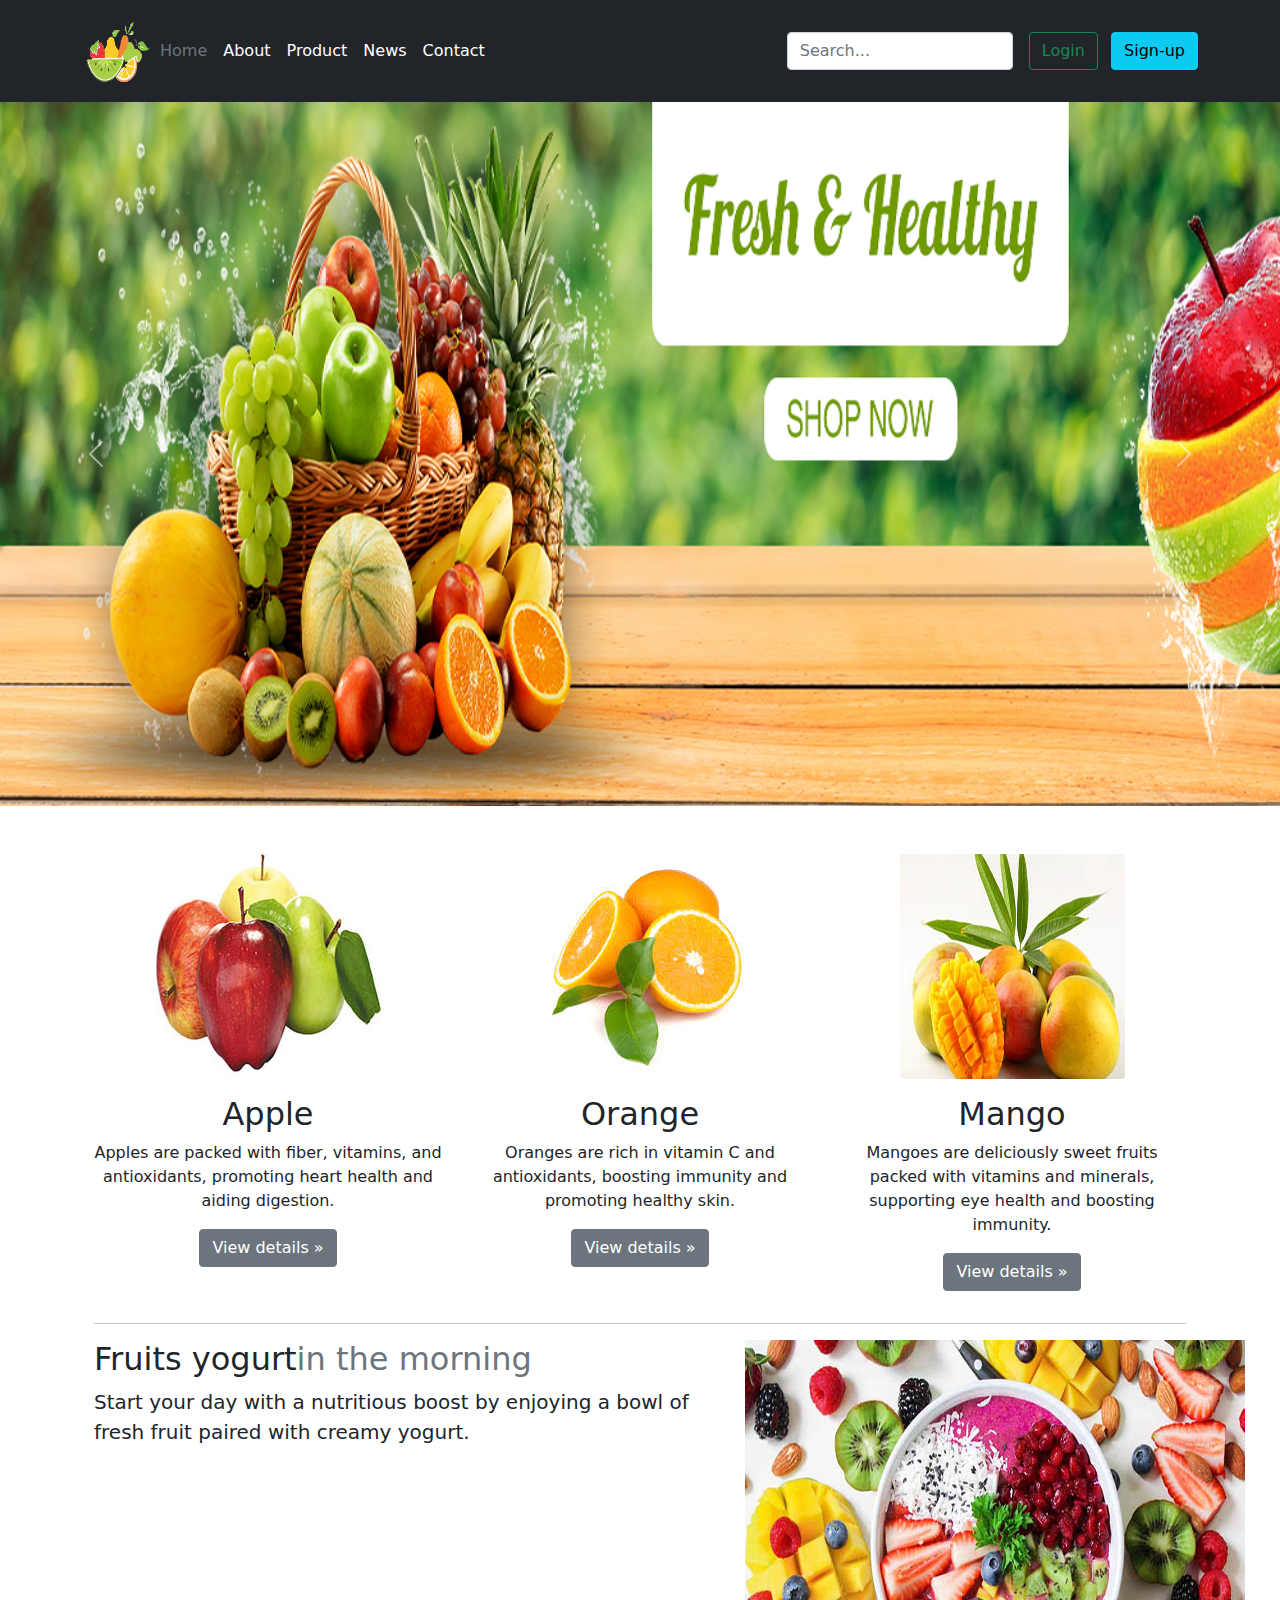
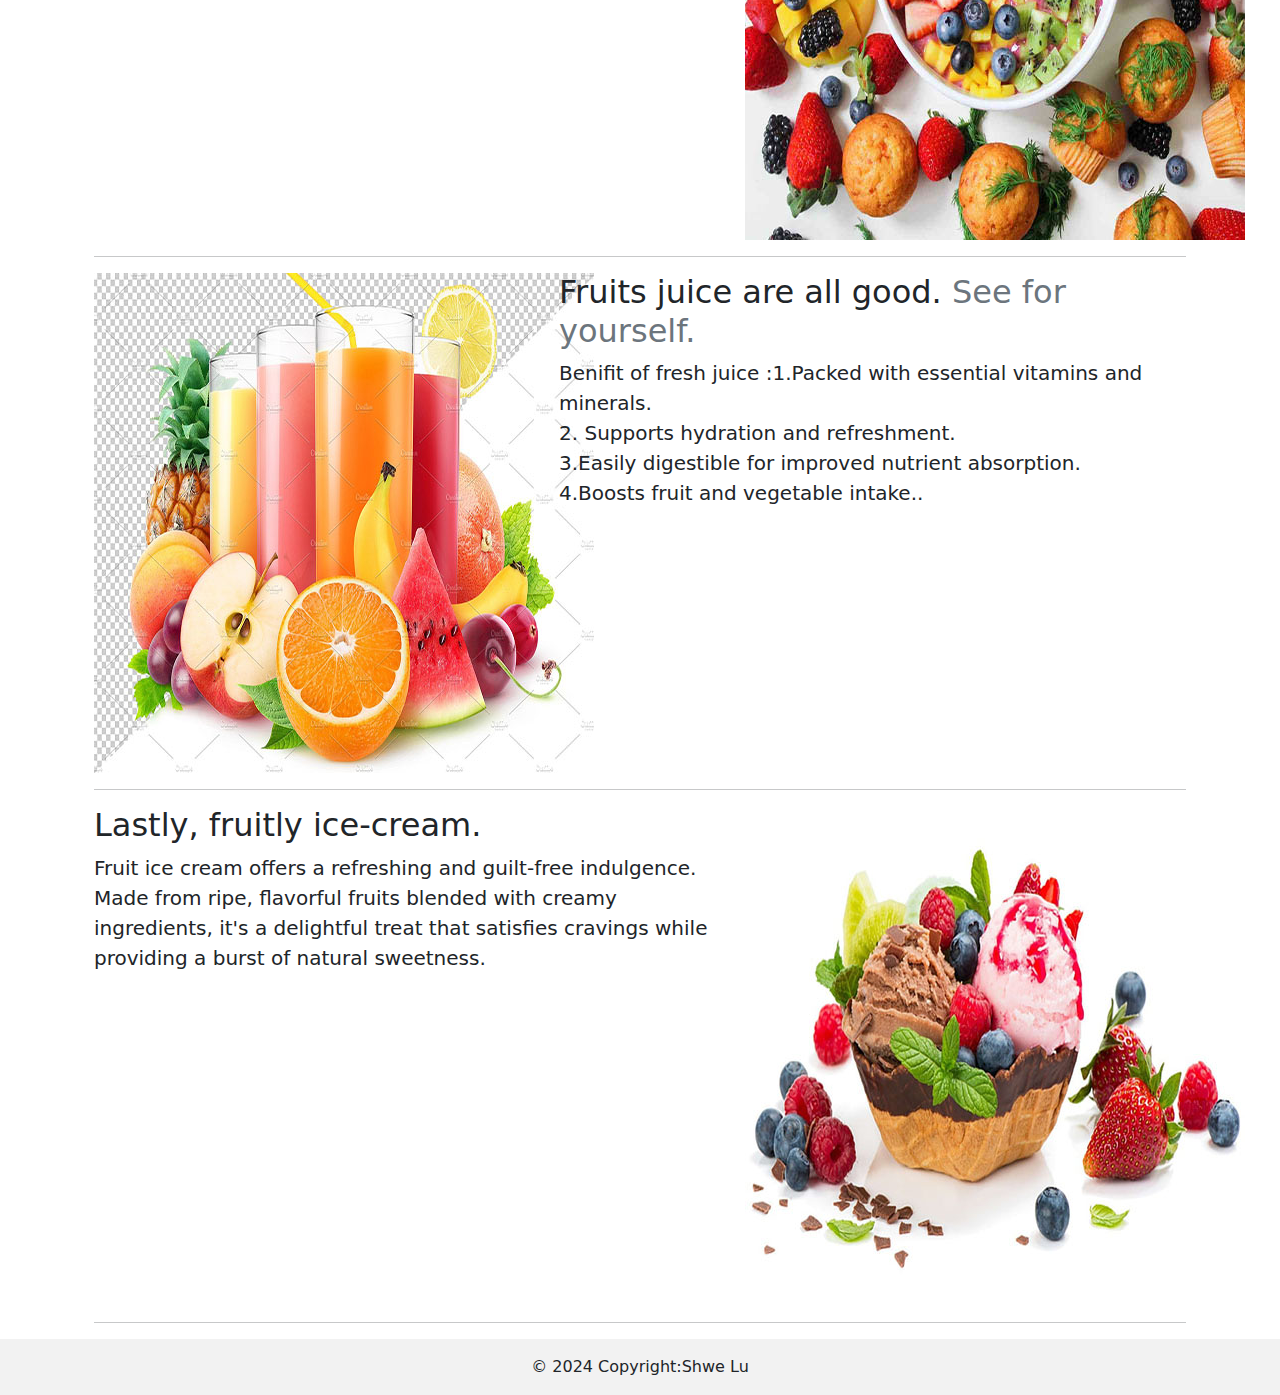
<file: index.html>
<html lang="en">
<head> 
    <title> Elic Fruits Shop1</title> 
   <link rel="stylesheet" href="code/bootstrap.min.css">
</head>
<body>

  <header class="p-3 bg-dark text-white">
    <div class="container">
      <div class="d-flex flex-wrap align-items-center justify-content-center justify-content-lg-start">
        <img src="img/fruits.png"  width="70px" height="70px"/>

        <ul class="nav col-12 col-lg-auto me-lg-auto mb-2 justify-content-center mb-md-0">
          <li><a href="index.html" class="nav-link px-2 text-secondary">Home</a></li>
          <li><a href="about.html" class="nav-link px-2 text-white">About</a></li>
          <li><a href="product.html" class="nav-link px-2 text-white">Product</a></li>
          <li><a href="news.html" class="nav-link px-2 text-white">News</a></li>
          <li><a href="contact.html" class="nav-link px-2 text-white">Contact</a></li>
        </ul>

        <form class="col-12 col-lg-auto mb-3 mb-lg-0 me-lg-3">
          <input type="search" class="form-control form-control-dark" placeholder="Search..." aria-label="Search">
        </form>

        <div class="text-end">
          <button type="button" class="btn btn-outline-success me-2">Login</button>
          <button type="button" class="btn btn-info">Sign-up</button>
        </div>
      </div>
    </div>
  </header>
<div id="carouselExampleFade" class="carousel slide carousel-fade" data-bs-ride="carousel">
  <div class="carousel-inner">
    <div class="carousel-item active">
      <img src="img/f1.png" class="d-block w-100 " alt="...">
    </div>
    <div class="carousel-item">
      <img src="img/f2.png" class="d-block w-100 " alt="...">
    </div>
	<div class="carousel-item">
      <img src="img/f3.jpg" class="d-block w-100 " alt="...">
    </div>
  </div>
  <button class="carousel-control-prev" type="button" data-bs-target="#carouselExampleFade" data-bs-slide="prev">
    <span class="carousel-control-prev-icon" aria-hidden="true"></span>
    <span class="visually-hidden">Previous</span>
  </button>
  <button class="carousel-control-next" type="button" data-bs-target="#carouselExampleFade" data-bs-slide="next">
    <span class="carousel-control-next-icon" aria-hidden="true"></span>
    <span class="visually-hidden">Next</span>
  </button>
</div>
<br>
<br>
<div class="container">

 <div class="container marketing">

    <!-- Three columns of text below the carousel -->
    <div class="row">
      <div class="col-lg-4">
	  <center>
       <img src="img/ap.jpg" class="rounded mb-3" alt="">
        <h2>Apple</h2>
        <p>Apples are packed with fiber, vitamins, and antioxidants, promoting heart health and aiding digestion.</p>
        <p><a class="btn btn-secondary" href="#">View details &raquo;</a></p>
		 </center>
      </div><!-- /.col-lg-4 -->
      <div class="col-lg-4">
     <center>
       <img src="img/orange.jpg" class="rounded mb-3" alt="">
        <h2>Orange</h2>
        <p>Oranges are rich in vitamin C and antioxidants, boosting immunity and promoting healthy skin.</p>
        <p><a class="btn btn-secondary" href="#">View details &raquo;</a></p>
		 </center>
      </div><!-- /.col-lg-4 -->
      <div class="col-lg-4">
	   <center>
        <img src="img/mango.jpg" class="rounded mb-3" alt="">
        <h2>Mango</h2>
        <p>Mangoes are deliciously sweet fruits packed with vitamins and minerals, supporting eye health and boosting immunity.</p>
        <p><a class="btn btn-secondary" href="#">View details &raquo;</a></p>
     </center>
      </div><!-- /.col-lg-4 -->
    </div><!-- /.row -->


    <!-- START THE FEATURETTES -->

    <hr class="featurette-divider">

    <div class="row featurette">
      <div class="col-md-7">
        <h2 class="featurette-heading"> Fruits yogurt<span class="text-muted">in the morning</span></h2>
        <p class="lead">Start your day with a nutritious boost by enjoying a bowl of fresh fruit paired with creamy yogurt.</p>
      </div>
      <div class="col-md-5">
       <img src="img/salad.jpg"/>

      </div>
    </div>

    <hr class="featurette-divider">

    <div class="row featurette">
      <div class="col-md-7 order-md-2">
        <h2 class="featurette-heading">Fruits juice are all good. <span class="text-muted">See for yourself.</span></h2>
        <p class="lead">Benifit of  fresh juice :1.Packed with essential vitamins and minerals.<br>2. Supports hydration and refreshment.
          <br>3.Easily digestible for improved nutrient absorption.<br> 4.Boosts fruit and vegetable intake..</p>
      </div>
      <div class="col-md-5 order-md-1">
        <img src="img/juice.jpg"/>

      </div>
    </div>

    <hr class="featurette-divider">

    <div class="row featurette">
      <div class="col-md-7">
        <h2 class="featurette-heading">Lastly, fruitly ice-cream. <span class="text-muted"></span></h2>
        <p class="lead">Fruit ice cream offers a refreshing and guilt-free indulgence. Made from ripe, flavorful fruits blended with creamy ingredients, it's a delightful treat that satisfies cravings while providing a burst of natural sweetness.</p>
      </div>
      <div class="col-md-5">
        <img src="img/ice.jpg"/>

      </div>
    </div>

    <hr class="featurette-divider">

    <!-- /END THE FEATURETTES -->

  </div><!-- /.container -->


</div>



<footer class="bg-body-tertiary text-center text-lg-start">
  <div class="text-center p-3" style="background-color: rgba(0, 0, 0, 0.05);">
    © 2024 Copyright:Shwe Lu
  </div>
</footer>

  <script src="code/jquery.min.js"></script>
  <script src="code/popper.min.js"></script>
  <script src="code/bootstrap.min.js"></script>
</body>
</html>
</file>
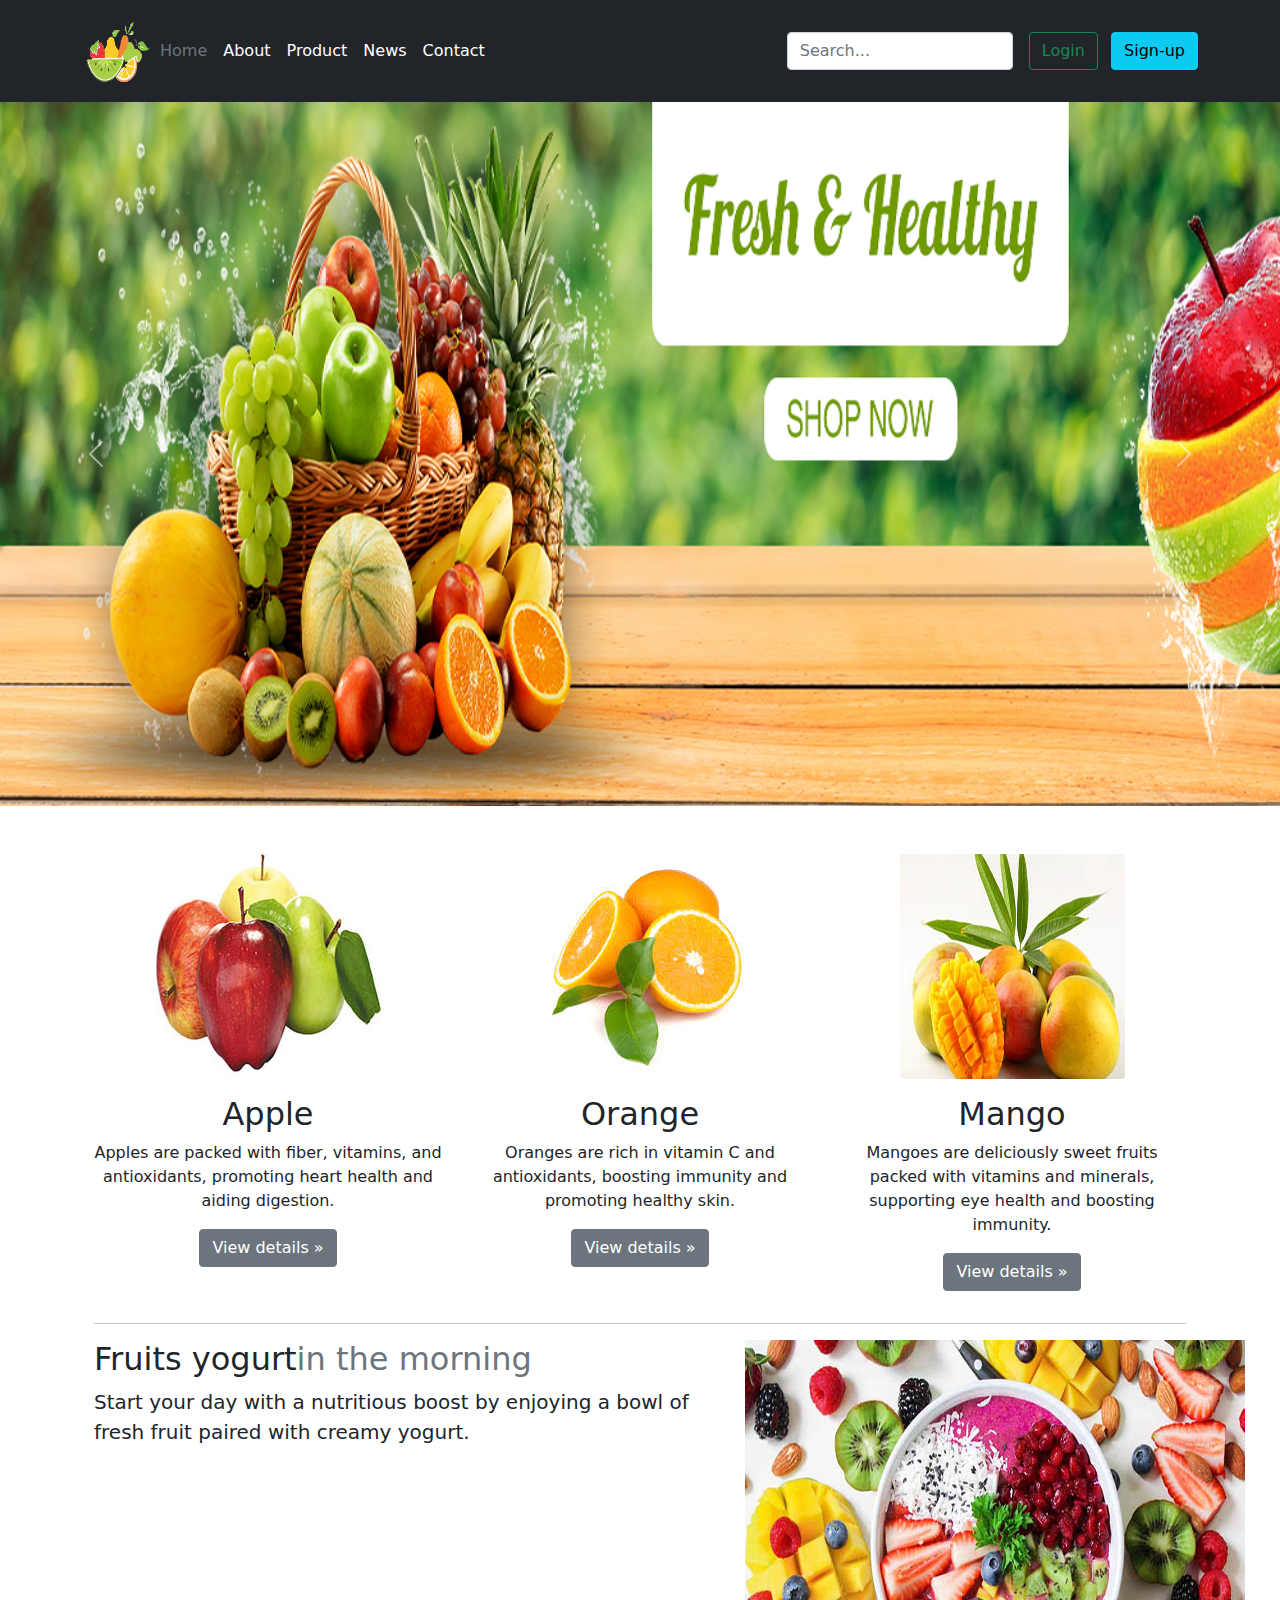
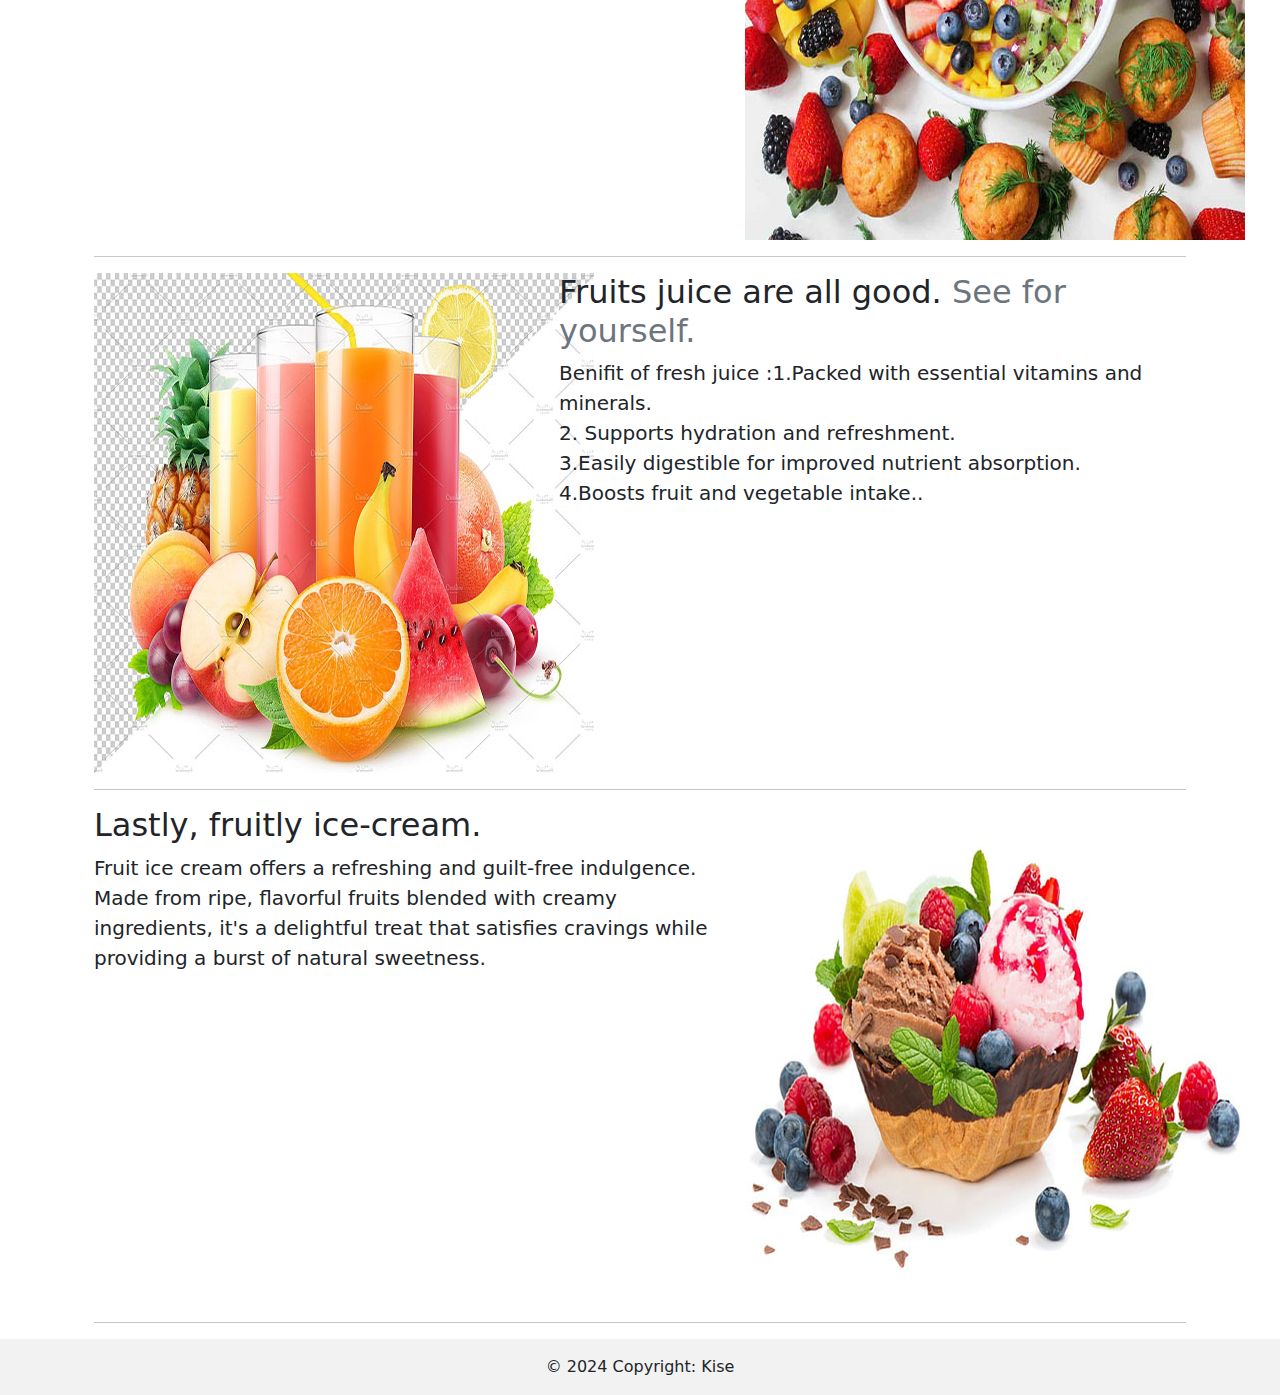
<file: fruit.project/index.html>
<html lang="en">
<head> 
    <title> Elic Fruits Shop1</title> 
   <link rel="stylesheet" href="code/bootstrap.min.css">
</head>
<body>

  <header class="p-3 bg-dark text-white">
    <div class="container">
      <div class="d-flex flex-wrap align-items-center justify-content-center justify-content-lg-start">
        <img src="img/fruits.png"  width="70px" height="70px"/>

        <ul class="nav col-12 col-lg-auto me-lg-auto mb-2 justify-content-center mb-md-0">
          <li><a href="index.html" class="nav-link px-2 text-secondary">Home</a></li>
          <li><a href="about.html" class="nav-link px-2 text-white">About</a></li>
          <li><a href="product.html" class="nav-link px-2 text-white">Product</a></li>
          <li><a href="news.html" class="nav-link px-2 text-white">News</a></li>
          <li><a href="contact.html" class="nav-link px-2 text-white">Contact</a></li>
        </ul>

        <form class="col-12 col-lg-auto mb-3 mb-lg-0 me-lg-3">
          <input type="search" class="form-control form-control-dark" placeholder="Search..." aria-label="Search">
        </form>

        <div class="text-end">
          <button type="button" class="btn btn-outline-success me-2">Login</button>
          <button type="button" class="btn btn-info">Sign-up</button>
        </div>
      </div>
    </div>
  </header>
<div id="carouselExampleFade" class="carousel slide carousel-fade" data-bs-ride="carousel">
  <div class="carousel-inner">
    <div class="carousel-item active">
      <img src="img/f1.png" class="d-block w-100 " alt="...">
    </div>
    <div class="carousel-item">
      <img src="img/f2.png" class="d-block w-100 " alt="...">
    </div>
	<div class="carousel-item">
      <img src="img/f3.jpg" class="d-block w-100 " alt="...">
    </div>
  </div>
  <button class="carousel-control-prev" type="button" data-bs-target="#carouselExampleFade" data-bs-slide="prev">
    <span class="carousel-control-prev-icon" aria-hidden="true"></span>
    <span class="visually-hidden">Previous</span>
  </button>
  <button class="carousel-control-next" type="button" data-bs-target="#carouselExampleFade" data-bs-slide="next">
    <span class="carousel-control-next-icon" aria-hidden="true"></span>
    <span class="visually-hidden">Next</span>
  </button>
</div>
<br>
<br>
<div class="container">

 <div class="container marketing">

    <!-- Three columns of text below the carousel -->
    <div class="row">
      <div class="col-lg-4">
	  <center>
       <img src="img/ap.jpg" class="rounded mb-3" alt="">
        <h2>Apple</h2>
        <p>Apples are packed with fiber, vitamins, and antioxidants, promoting heart health and aiding digestion.</p>
        <p><a class="btn btn-secondary" href="#">View details &raquo;</a></p>
		 </center>
      </div><!-- /.col-lg-4 -->
      <div class="col-lg-4">
     <center>
       <img src="img/orange.jpg" class="rounded mb-3" alt="">
        <h2>Orange</h2>
        <p>Oranges are rich in vitamin C and antioxidants, boosting immunity and promoting healthy skin.</p>
        <p><a class="btn btn-secondary" href="#">View details &raquo;</a></p>
		 </center>
      </div><!-- /.col-lg-4 -->
      <div class="col-lg-4">
	   <center>
        <img src="img/mango.jpg" class="rounded mb-3" alt="">
        <h2>Mango</h2>
        <p>Mangoes are deliciously sweet fruits packed with vitamins and minerals, supporting eye health and boosting immunity.</p>
        <p><a class="btn btn-secondary" href="#">View details &raquo;</a></p>
     </center>
      </div><!-- /.col-lg-4 -->
    </div><!-- /.row -->


    <!-- START THE FEATURETTES -->

    <hr class="featurette-divider">

    <div class="row featurette">
      <div class="col-md-7">
        <h2 class="featurette-heading"> Fruits yogurt<span class="text-muted">in the morning</span></h2>
        <p class="lead">Start your day with a nutritious boost by enjoying a bowl of fresh fruit paired with creamy yogurt.</p>
      </div>
      <div class="col-md-5">
       <img src="img/salad.jpg"/>

      </div>
    </div>

    <hr class="featurette-divider">

    <div class="row featurette">
      <div class="col-md-7 order-md-2">
        <h2 class="featurette-heading">Fruits juice are all good. <span class="text-muted">See for yourself.</span></h2>
        <p class="lead">Benifit of  fresh juice :1.Packed with essential vitamins and minerals.<br>2. Supports hydration and refreshment.
          <br>3.Easily digestible for improved nutrient absorption.<br> 4.Boosts fruit and vegetable intake..</p>
      </div>
      <div class="col-md-5 order-md-1">
        <img src="img/juice.jpg"/>

      </div>
    </div>

    <hr class="featurette-divider">

    <div class="row featurette">
      <div class="col-md-7">
        <h2 class="featurette-heading">Lastly, fruitly ice-cream. <span class="text-muted"></span></h2>
        <p class="lead">Fruit ice cream offers a refreshing and guilt-free indulgence. Made from ripe, flavorful fruits blended with creamy ingredients, it's a delightful treat that satisfies cravings while providing a burst of natural sweetness.</p>
      </div>
      <div class="col-md-5">
        <img src="img/ice.jpg"/>

      </div>
    </div>

    <hr class="featurette-divider">

    <!-- /END THE FEATURETTES -->

  </div><!-- /.container -->


</div>



<footer class="bg-body-tertiary text-center text-lg-start">
  <div class="text-center p-3" style="background-color: rgba(0, 0, 0, 0.05);">
    © 2024 Copyright: Kise
  </div>
</footer>

  <script src="code/jquery.min.js"></script>
  <script src="code/popper.min.js"></script>
  <script src="code/bootstrap.min.js"></script>
</body>
</html>
</file>
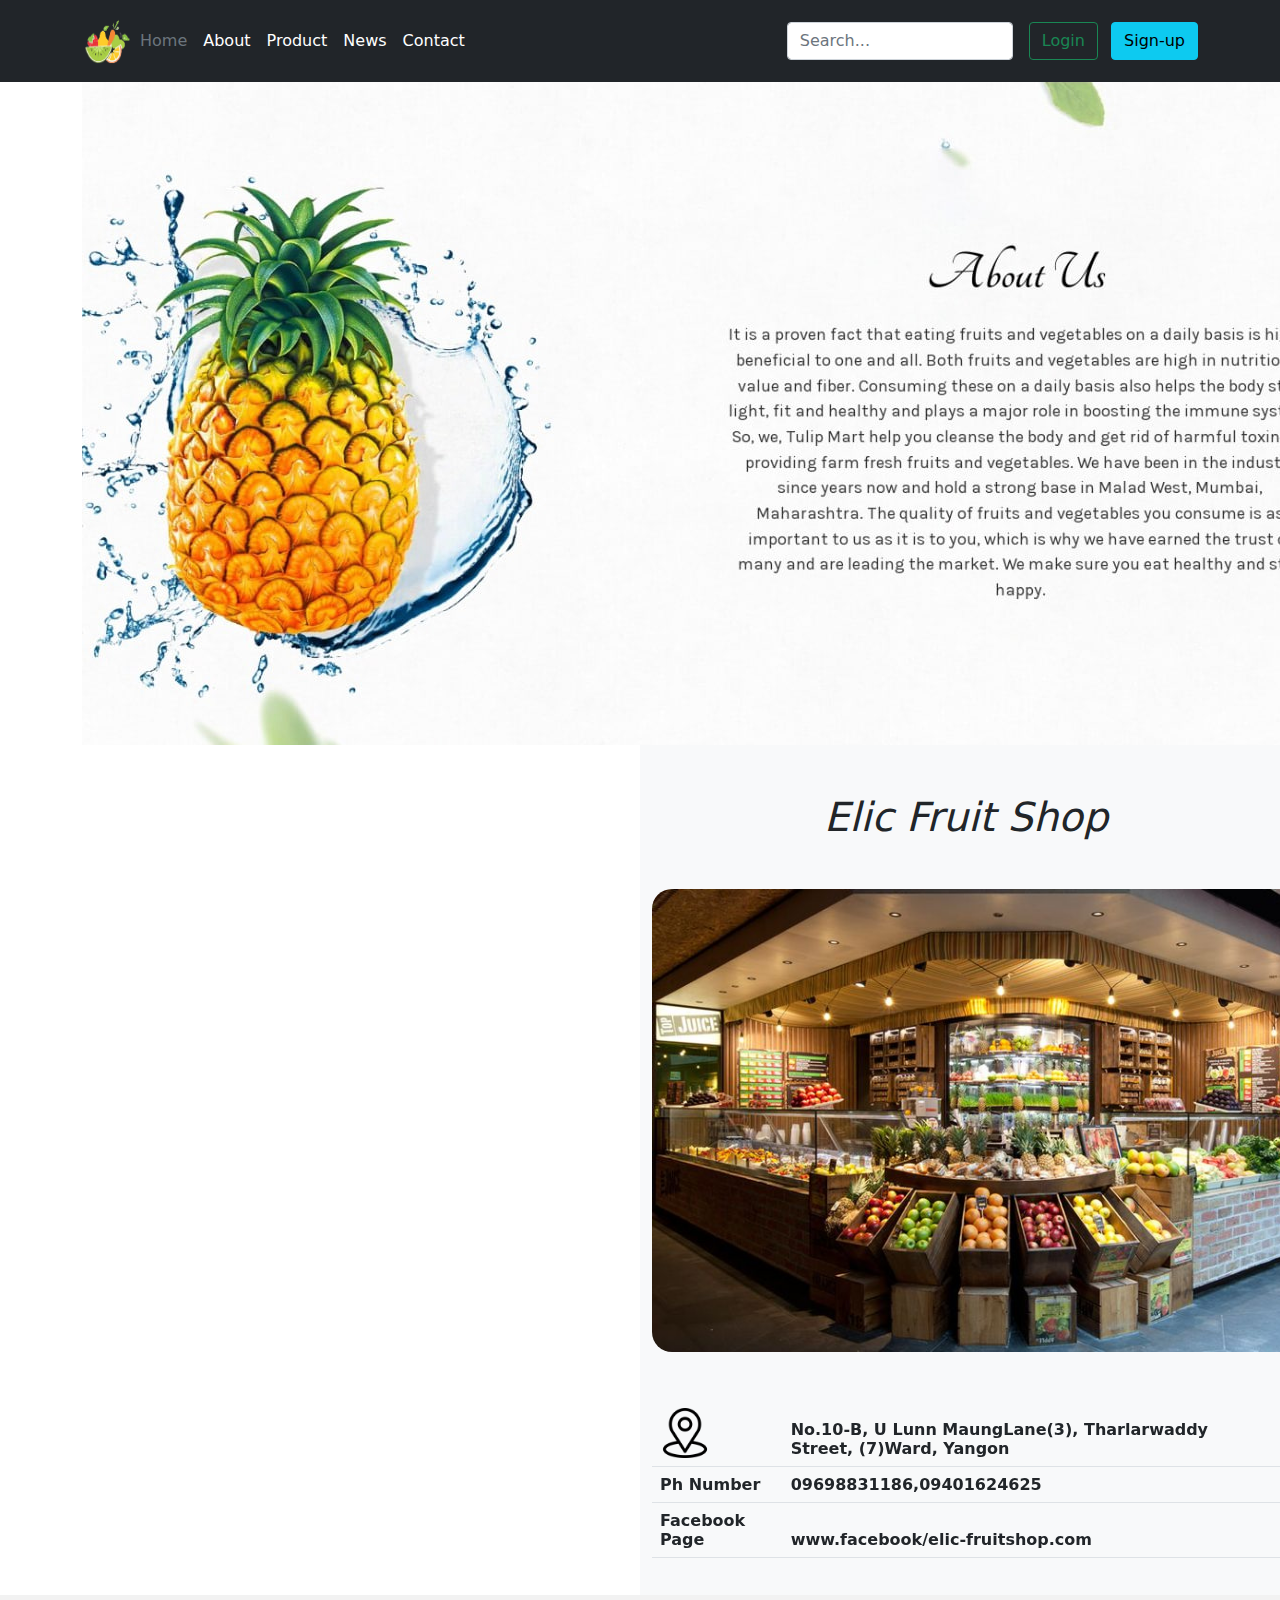
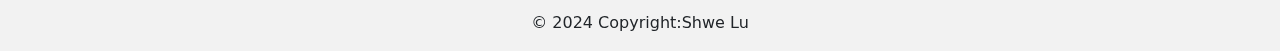
<file: about.html>
<html lang="en">
<head> 
  <title> Elic Fruits Shop2</title>
   <link rel="stylesheet" href="code/bootstrap.min.css">
</head>
<body>

  <header class="p-3 bg-dark text-white">
    <div class="container">
      <div class="d-flex flex-wrap align-items-center justify-content-center justify-content-lg-start">
        <img src="img/fruits.png"  width="50px" height="50px"/>

        <ul class="nav col-12 col-lg-auto me-lg-auto mb-2 justify-content-center mb-md-0">
          <li><a href="index.html" class="nav-link px-2 text-secondary">Home</a></li>
          <li><a href="about.html" class="nav-link px-2 text-white">About</a></li>
          <li><a href="product.html" class="nav-link px-2 text-white">Product</a></li>
          <li><a href="news.html" class="nav-link px-2 text-white">News</a></li>
          <li><a href="contact.html" class="nav-link px-2 text-white">Contact</a></li>
        </ul>

        <form class="col-12 col-lg-auto mb-3 mb-lg-0 me-lg-3">
          <input type="search" class="form-control form-control-dark" placeholder="Search..." aria-label="Search">
        </form>

        <div class="text-end">
          <button type="button" class="btn btn-outline-success me-2">Login</button>
          <button type="button" class="btn btn-info">Sign-up</button>
        </div>
      </div>
    </div>
  </header>
  <div class="container">
    <img src="img/ss.jpg">
  </div>

<div class="row">
                <div class="col-6">
                  <iframe src="https://www.google.com/maps/embed?pb=!1m18!1m12!1m3!1d1135.2067857452123!2d96.14608644622594!3d16.857816182494613!2m3!1f0!2f0!3f0!3m2!1i1024!2i768!4f13.1!3m3!1m2!1s0x30c195006d3b1089%3A0xce3f916b1f28fb43!2sMyanmar%20New%20Power%20Investment%20Group%20Co.%2C%20Ltd!5e0!3m2!1sen!2smm!4v1712587163889!5m2!1sen!2smm" width="900" height="850" style="border:0;" allowfullscreen="" loading="lazy" referrerpolicy="no-referrer-when-downgrade"></iframe>
 
                </div>
                <div class="col-6 bg-light">
					<center>
              <h1 class="mt-5 mb-5"><i>Elic Fruit Shop</i></h1>
              <img src="img/loca.jpg" style="width: 700px; border-radius:20px"/>
          </center>
          <br>
          <br>
				<table class="table table-varning table-hover table-striped table-borderedtable-sm">
          <thead>
            <tr>
               <th scope="col">
                <img src="img/CAT.png" / style="width: 50px;">
              </th>
              <th scope="col"> No.10-B, U Lunn MaungLane(3), Tharlarwaddy Street, (7)Ward, Yangon</th>
            </tr>
            <tr>
                <th scope="col">Ph Number</th>
                <th scope="col">09698831186,09401624625</th>
            </tr>
            <tr>
                  <th scope="col">Facebook Page</th>
                  <th scope="col">www.facebook/elic-fruitshop.com</th>
            </tr>
          </thead>
        </table>
</div>				 
<footer class="bg-body-tertiary text-center text-lg-start">
  <div class="text-center p-3" style="background-color: rgba(0, 0, 0, 0.05);">
    © 2024 Copyright:Shwe Lu
  </div>
</footer>

  <script src="code/jquery.min.js"></script>
  <script src="code/popper.min.js"></script>
  <script src="code/bootstrap.min.js"></script>
</body>
</html>
</file>
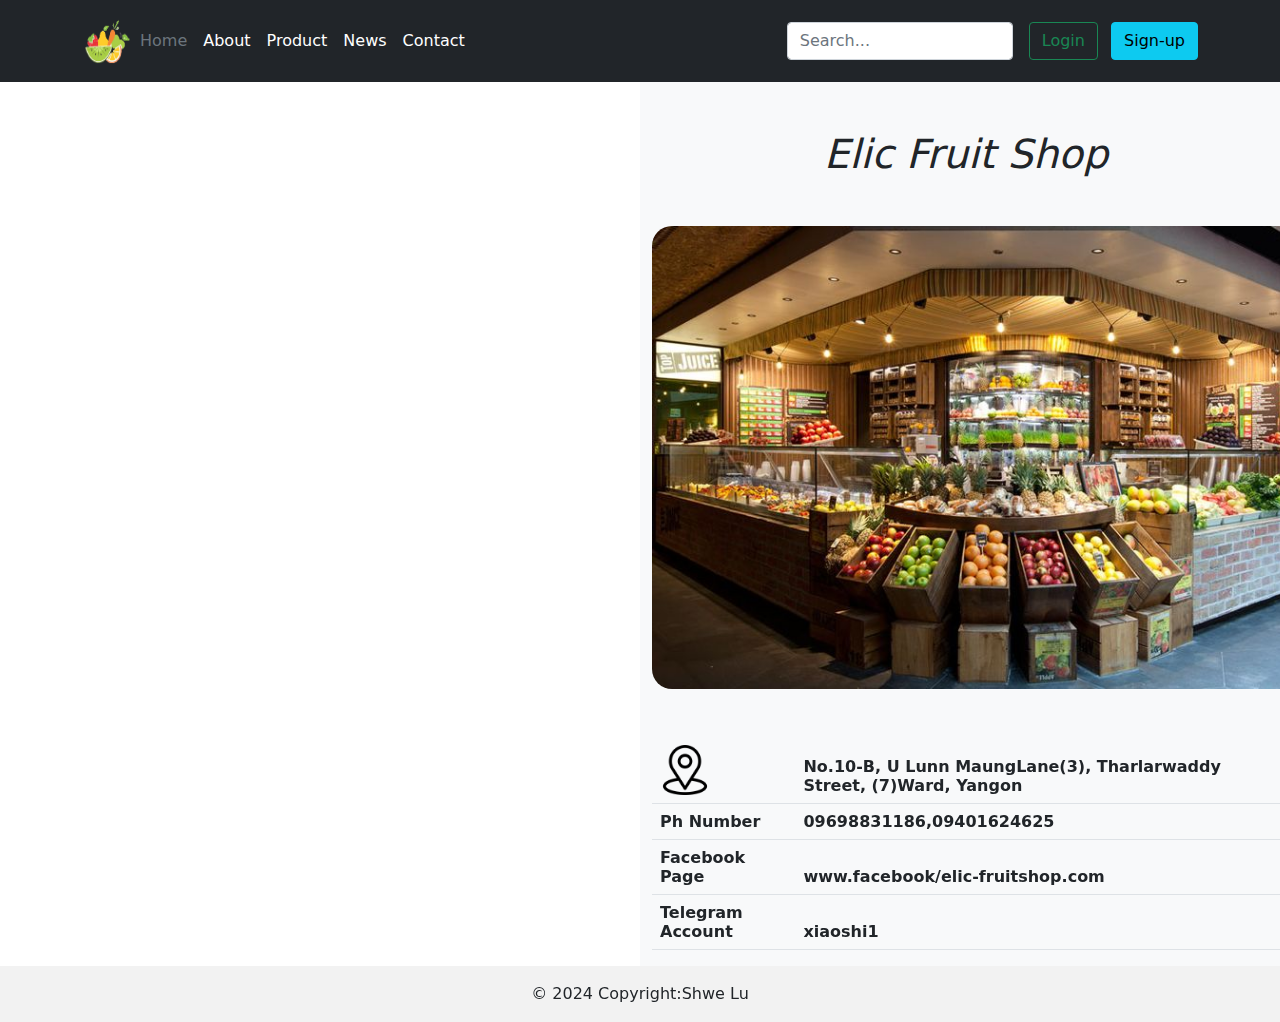
<file: contact.html>
<html lang="en">
<head> 
  <title> Elic Fruits Shop2</title>
   <link rel="stylesheet" href="code/bootstrap.min.css">
</head>
<body>

  <header class="p-3 bg-dark text-white">
    <div class="container">
      <div class="d-flex flex-wrap align-items-center justify-content-center justify-content-lg-start">
        <img src="img/fruits.png"  width="50px" height="50px"/>

        <ul class="nav col-12 col-lg-auto me-lg-auto mb-2 justify-content-center mb-md-0">
          <li><a href="index.html" class="nav-link px-2 text-secondary">Home</a></li>
          <li><a href="about.html" class="nav-link px-2 text-white">About</a></li>
          <li><a href="product.html" class="nav-link px-2 text-white">Product</a></li>
          <li><a href="news.html" class="nav-link px-2 text-white">News</a></li>
          <li><a href="contact.html" class="nav-link px-2 text-white">Contact</a></li>
        </ul>

        <form class="col-12 col-lg-auto mb-3 mb-lg-0 me-lg-3">
          <input type="search" class="form-control form-control-dark" placeholder="Search..." aria-label="Search">
        </form>

        <div class="text-end">
          <button type="button" class="btn btn-outline-success me-2">Login</button>
          <button type="button" class="btn btn-info">Sign-up</button>
        </div>
      </div>
    </div>
  </header>

<div class="row">
                <div class="col-6">
                  <iframe src="https://www.google.com/maps/embed?pb=!1m18!1m12!1m3!1d1135.2067857452123!2d96.14608644622594!3d16.857816182494613!2m3!1f0!2f0!3f0!3m2!1i1024!2i768!4f13.1!3m3!1m2!1s0x30c195006d3b1089%3A0xce3f916b1f28fb43!2sMyanmar%20New%20Power%20Investment%20Group%20Co.%2C%20Ltd!5e0!3m2!1sen!2smm!4v1712587163889!5m2!1sen!2smm" width="900" height="850" style="border:0;" allowfullscreen="" loading="lazy" referrerpolicy="no-referrer-when-downgrade"></iframe>
 
                </div>
                <div class="col-6 bg-light">
					<center>
              <h1 class="mt-5 mb-5"><i>Elic Fruit Shop</i></h1>
              <img src="img/loca.jpg" style="width: 700px; border-radius:20px"/>
          </center>
          <br>
          <br>
				<table class="table table-varning table-hover table-striped table-borderedtable-sm">
          <thead>
            <tr>
               <th scope="col">
                <img src="img/CAT.png" / style="width: 50px;">
              </th>
              <th scope="col"> No.10-B, U Lunn MaungLane(3), Tharlarwaddy Street, (7)Ward, Yangon</th>
            </tr>
            <tr>
                <th scope="col">Ph Number</th>
                <th scope="col">09698831186,09401624625</th>
            </tr>
            <tr>
                  <th scope="col">Facebook Page</th>
                  <th scope="col">www.facebook/elic-fruitshop.com</th>
            </tr>
            <tr>
                <th scope="col">Telegram Account</th>
                <th scope="col">xiaoshi1</th>
          </tr>
          </thead>
        </table>
</div>				 
<footer class="bg-body-tertiary text-center text-lg-start">
  <div class="text-center p-3" style="background-color: rgba(0, 0, 0, 0.05);">
    © 2024 Copyright:Shwe Lu
  </div>
</footer>

  <script src="code/jquery.min.js"></script>
  <script src="code/popper.min.js"></script>
  <script src="code/bootstrap.min.js"></script>
</body>
</html>
</file>
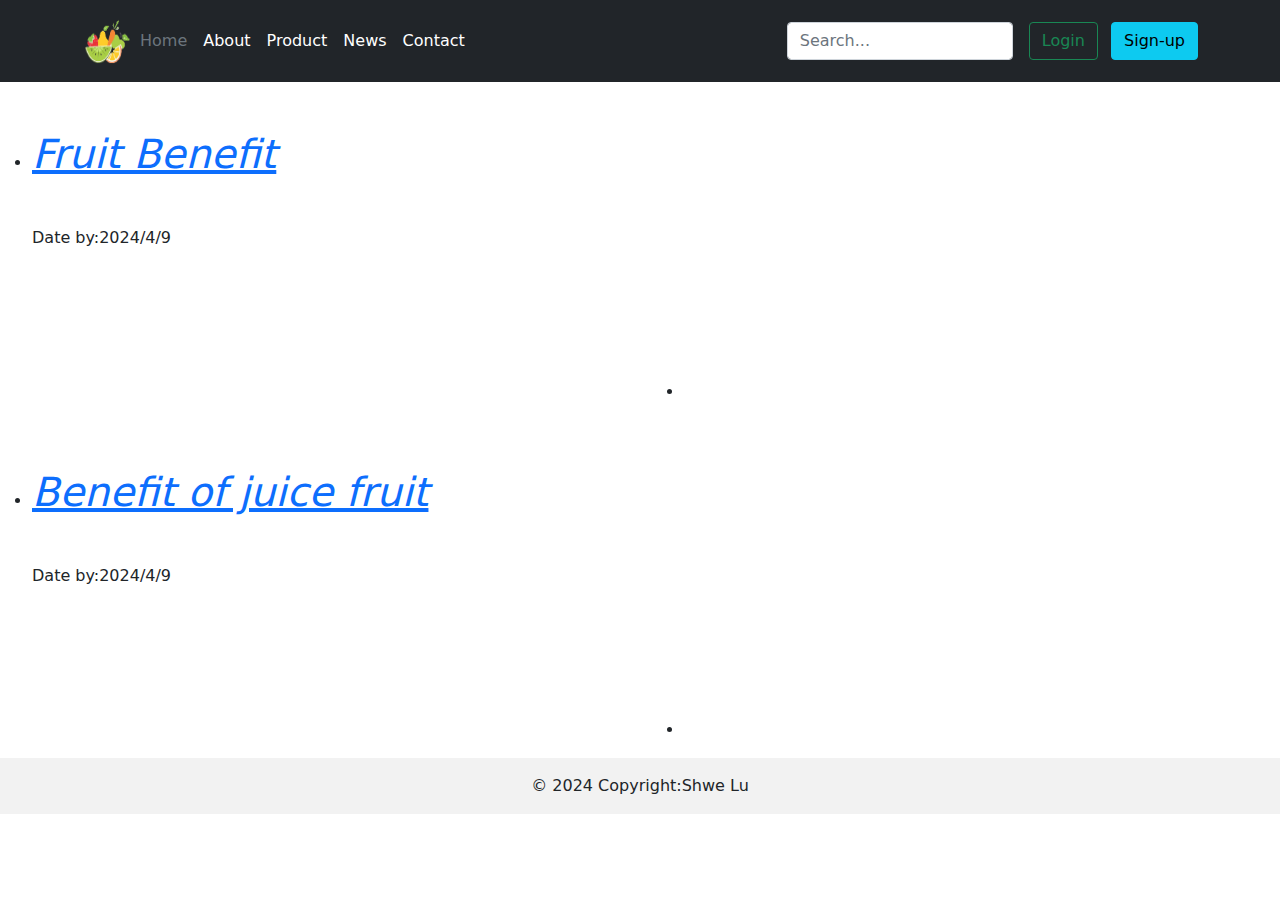
<file: news.html>
<html lang="en">
<head> 
    <title> Elic Fruits Shop4</title> 
   <link rel="stylesheet" href="code/bootstrap.min.css">
</head>
<body>

  <header class="p-3 bg-dark text-white">
    <div class="container">
      <div class="d-flex flex-wrap align-items-center justify-content-center justify-content-lg-start">
        <img src="img/fruits.png"  width="50px" height="50px"/>

        <ul class="nav col-12 col-lg-auto me-lg-auto mb-2 justify-content-center mb-md-0">
          <li><a href="index.html" class="nav-link px-2 text-secondary">Home</a></li>
          <li><a href="about.html" class="nav-link px-2 text-white">About</a></li>
          <li><a href="product.html" class="nav-link px-2 text-white">Product</a></li>
          <li><a href="news.html" class="nav-link px-2 text-white">News</a></li>
          <li><a href="contact.html" class="nav-link px-2 text-white">Contact</a></li>
        </ul>

        <form class="col-12 col-lg-auto mb-3 mb-lg-0 me-lg-3">
          <input type="search" class="form-control form-control-dark" placeholder="Search..." aria-label="Search">
        </form>

        <div class="text-end">
          <button type="button" class="btn btn-outline-success me-2">Login</button>
          <button type="button" class="btn btn-info">Sign-up</button>
        </div>
      </div>
    </div>
  </header>
  <main>
    <div class="row">
        <div class="col-6">
            <ul>
                <li>
                    <a href="https://www.apollodiagnostics.in/blog/10-benefits-of-fruits-in-our-life"> <h1 class="mt-5 mb-5"><i>Fruit Benefit</i></h1></a>
                    <time> Date  by:2024/4/9</time>
                </li>
            </ul>
        </div>
        <div class="col-6">
            <ul>
                <li>
                    <iframe width="560" height="315" src="https://www.youtube.com/embed/o7nCCC1HH7g?si=O21YRJ6UhO30C-gc" title="YouTube video player" frameborder="0" allow="accelerometer; autoplay; clipboard-write; encrypted-media; gyroscope; picture-in-picture; web-share" referrerpolicy="strict-origin-when-cross-origin" allowfullscreen>Fruits Benfit</iframe>
                </li>
            </ul>
        </div>
            <br>
            <div class="col-6">
                <ul>
                    <li>
                        <a href="https://www.medicalnewstoday.com/articles/fruit-juice"> <h1 class="mt-5 mb-5"><i> Benefit of juice fruit</i></h1></a>
                        <time> Date  by:2024/4/9</time>
                    </li>
                </ul>
            </div>
            <div class="col-6">
                <ul>
                    <li>
                        <iframe width="560" height="315" src="https://www.youtube.com/embed/g0XVMzpMSUY?si=S3hB2Gsq9YBI2eDl" title="YouTube video player" frameborder="0" allow="accelerometer; autoplay; clipboard-write; encrypted-media; gyroscope; picture-in-picture; web-share" referrerpolicy="strict-origin-when-cross-origin" allowfullscreen></iframe>
                    </li>
                </ul>
            </div>
            
    </div>




<footer class="bg-body-tertiary text-center text-lg-start">
  <div class="text-center p-3" style="background-color: rgba(0, 0, 0, 0.05);">
    © 2024 Copyright:Shwe Lu
  </div>
</footer>

  <script src="code/jquery.min.js"></script>
  <script src="code/popper.min.js"></script>
  <script src="code/bootstrap.min.js"></script>
</body>
</html>
</file>
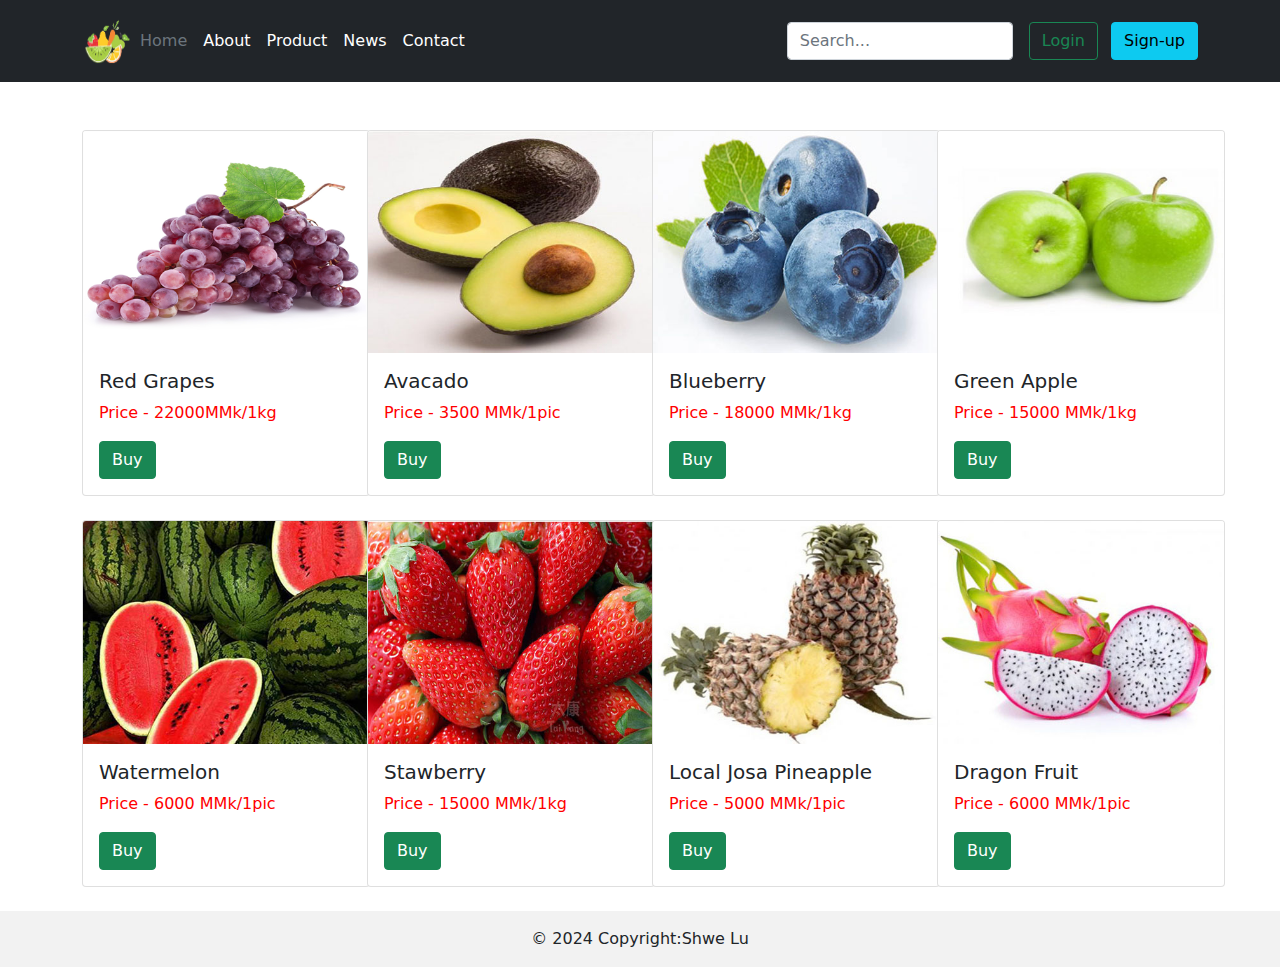
<file: product.html>
<html lang="en">
<head> 
    <title> Elic Fruits Shop3</title> 
   <link rel="stylesheet" href="code/bootstrap.min.css">
   <link rel="stylesheet" href="code/fruit.css">
</head>
<body>

  <header class="p-3 bg-dark text-white">
    <div class="container">
      <div class="d-flex flex-wrap align-items-center justify-content-center justify-content-lg-start">
        <img src="img/fruits.png"  width="50px" height="50px"/>

        <ul class="nav col-12 col-lg-auto me-lg-auto mb-2 justify-content-center mb-md-0">
			<li><a href="index.html" class="nav-link px-2 text-secondary">Home</a></li>
			<li><a href="about.html" class="nav-link px-2 text-white">About</a></li>
			<li><a href="product.html" class="nav-link px-2 text-white">Product</a></li>
			<li><a href="news.html" class="nav-link px-2 text-white">News</a></li>
			<li><a href="contact.html" class="nav-link px-2 text-white">Contact</a></li>
		  </ul>

        <form class="col-12 col-lg-auto mb-3 mb-lg-0 me-lg-3">
          <input type="search" class="form-control form-control-dark" placeholder="Search..." aria-label="Search">
        </form>

        <div class="text-end">
          <button type="button" class="btn btn-outline-success me-2">Login</button>
          <button type="button" class="btn btn-info">Sign-up</button>
        </div>
      </div>
    </div>
  </header>

	<div class="container mt-5">
   <div class="row">
                <div class="col-3">
				
                  <div class="card " style="width: 18rem;">
					<img src="img/1.jpg" class="card-img-top" alt="...">
					<div class="card-body">
					<h5 class="card-title">Red Grapes</h5>
					<p class="card-text" style="color:red;" >Price - 22000MMk/1kg</p>
				<a href="#" class="btn btn-success">Buy</a>
				</div>
				</div> 
				
                </div>
                <div class="col-3">
					
					<div class="card" style="width: 18rem;">
					<img src="img/2.jpg" class="card-img-top" alt="...">
					<div class="card-body">
					<h5 class="card-title">Avacado </h5>
					<p class="card-text" style="color:red;" >Price - 3500 MMk/1pic</p>
				<a href="#" class="btn btn-success">Buy</a>
				</div>
				</div> 
					
				</div>
				 <div class="col-3">
                    
					  <div class="card" style="width: 18rem;">
					<img src="img/3.jpg" class="card-img-top" alt="...">
					<div class="card-body">
					<h5 class="card-title">Blueberry</h5>
					<p class="card-text" style="color:red;" >Price - 18000 MMk/1kg</p>
				<a href="#" class="btn btn-success">Buy</a>
				</div>
				</div> 
					
                </div>
				 <div class="col-3">
                    
					  <div class="card" style="width: 18rem;">
					<img src="img/4.jpg" class="card-img-top" alt="...">
					<div class="card-body">
					<h5 class="card-title">Green Apple</h5>
					<p class="card-text" style="color:red;" >Price - 15000 MMk/1kg</p>
				<a href="#" class="btn btn-success">Buy</a>
				</div>
				</div> 
					
                </div>
       </div>
<br>

   <div class="row">
                <div class="col-3">
				
                  <div class="card" style="width: 18rem;">
					<img src="img/5.jpg" class="card-img-top" alt="...">
					<div class="card-body">
					<h5 class="card-title">Watermelon</h5>
					<p class="card-text" style="color:red;" >Price - 6000 MMk/1pic</p>
				<a href="#" class="btn btn-success">Buy</a>
				</div>
				</div> 
				
                </div>
                <div class="col-3">
					
					<div class="card" style="width: 18rem;">
					<img src="img/6.jpg" class="card-img-top" alt="...">
					<div class="card-body">
					<h5 class="card-title">Stawberry</h5>
					<p class="card-text" style="color:red;" >Price - 15000 MMk/1kg</p>
				<a href="#" class="btn btn-success">Buy</a>
				</div>
				</div> 
					
				</div>
				 <div class="col-3">
                    
					  <div class="card" style="width: 18rem;">
					<img src="img/7.jpg" class="card-img-top" alt="...">
					<div class="card-body">
					<h5 class="card-title">Local Josa Pineapple</h5>
					<p class="card-text" style="color:red;" >Price - 5000 MMk/1pic</p>
				<a href="#" class="btn btn-success">Buy</a>
				</div>
				</div> 
					
                </div>
				 <div class="col-3">
                    
					  <div class="card" style="width: 18rem;">
					<img src="img/8.jpg" class="card-img-top" alt="...">
					<div class="card-body">
					<h5 class="card-title">Dragon Fruit</h5>
					<p class="card-text" style="color:red;" >Price - 6000 MMk/1pic</p>
				<a href="#" class="btn btn-success">Buy</a>
				</div>
				</div> 
					
                </div>
       </div>
</div>
<br>
<footer class="bg-body-tertiary text-center text-lg-start">
  <div class="text-center p-3" style="background-color: rgba(0, 0, 0, 0.05);">
    © 2024 Copyright:Shwe Lu
  </div>
</footer>

  <script src="code/jquery.min.js"></script>
  <script src="code/popper.min.js"></script>
  <script src="code/bootstrap.min.js"></script>
</body>
</html>
</file>
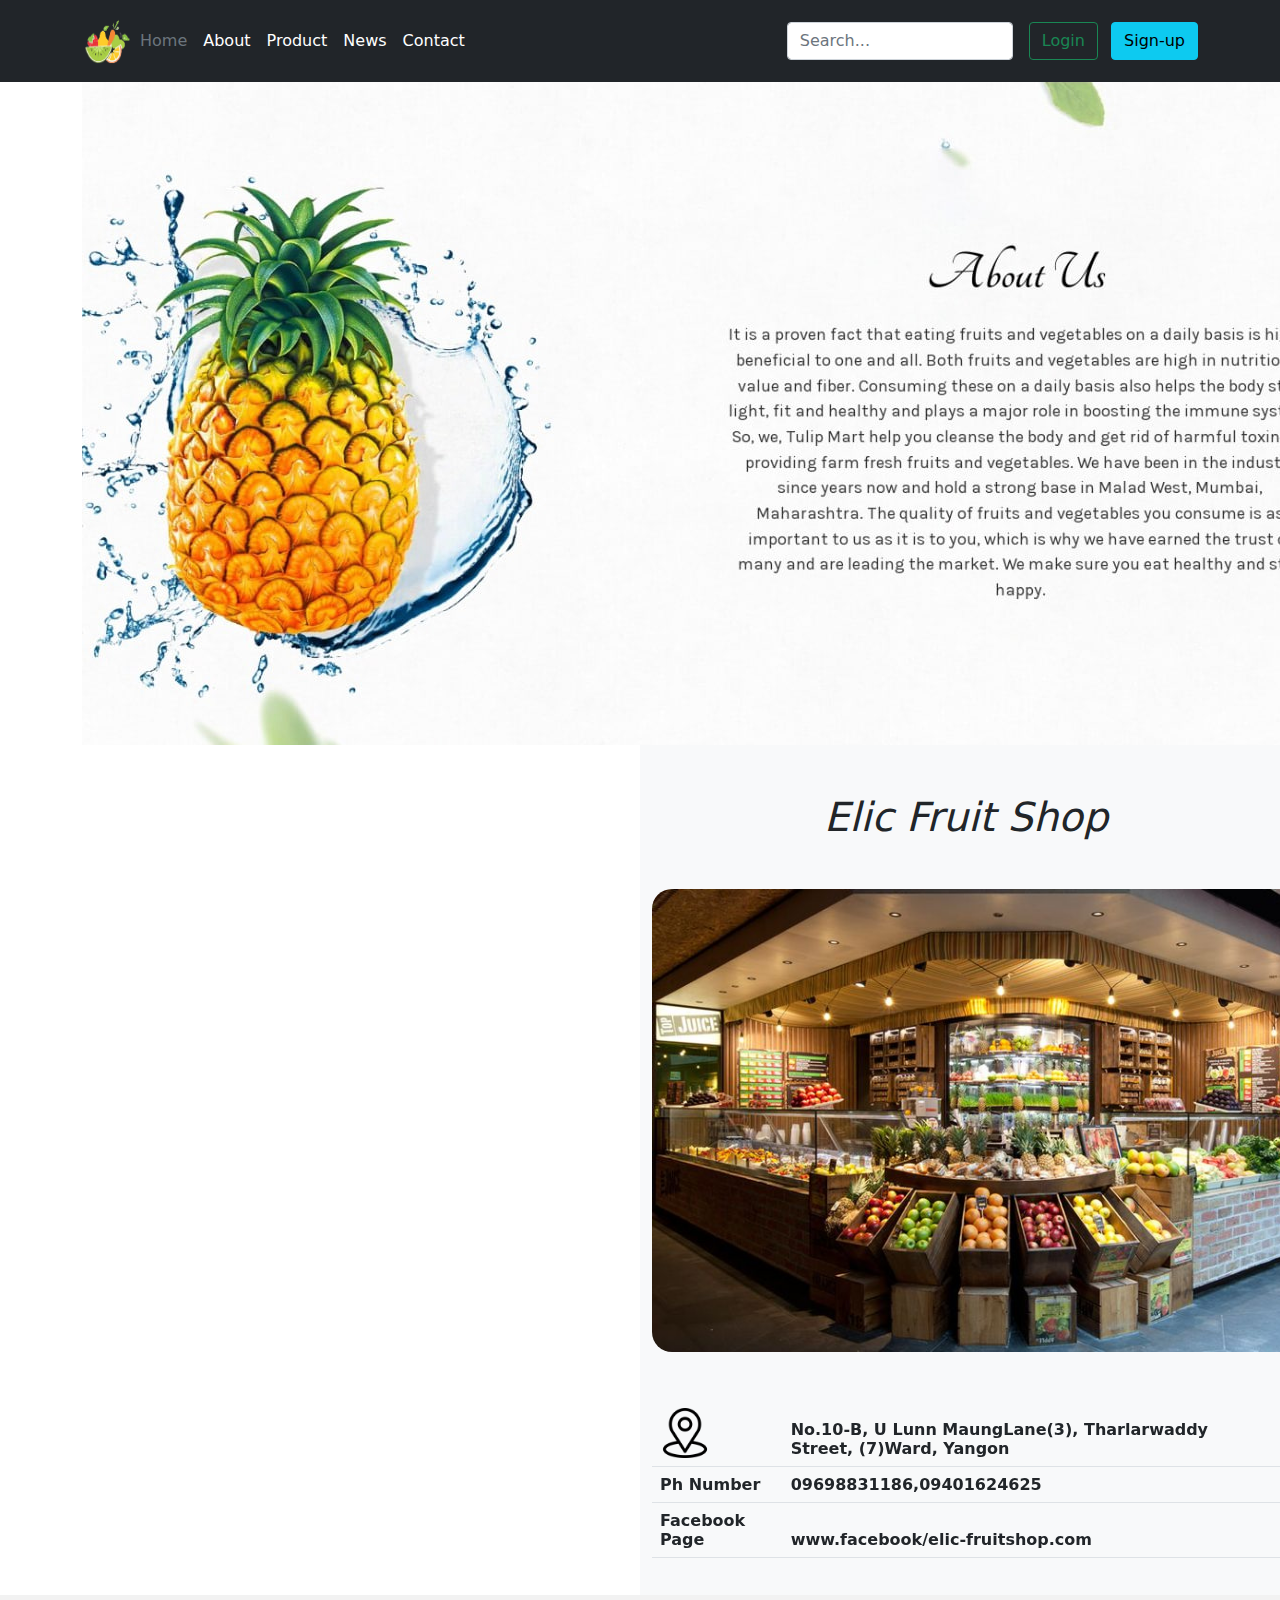
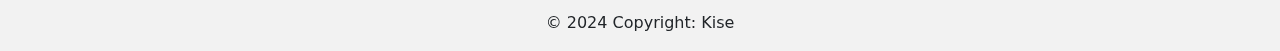
<file: fruit.project/about.html>
<html lang="en">
<head> 
  <title> Elic Fruits Shop2</title>
   <link rel="stylesheet" href="code/bootstrap.min.css">
</head>
<body>

  <header class="p-3 bg-dark text-white">
    <div class="container">
      <div class="d-flex flex-wrap align-items-center justify-content-center justify-content-lg-start">
        <img src="img/fruits.png"  width="50px" height="50px"/>

        <ul class="nav col-12 col-lg-auto me-lg-auto mb-2 justify-content-center mb-md-0">
          <li><a href="index.html" class="nav-link px-2 text-secondary">Home</a></li>
          <li><a href="about.html" class="nav-link px-2 text-white">About</a></li>
          <li><a href="product.html" class="nav-link px-2 text-white">Product</a></li>
          <li><a href="news.html" class="nav-link px-2 text-white">News</a></li>
          <li><a href="contact.html" class="nav-link px-2 text-white">Contact</a></li>
        </ul>

        <form class="col-12 col-lg-auto mb-3 mb-lg-0 me-lg-3">
          <input type="search" class="form-control form-control-dark" placeholder="Search..." aria-label="Search">
        </form>

        <div class="text-end">
          <button type="button" class="btn btn-outline-success me-2">Login</button>
          <button type="button" class="btn btn-info">Sign-up</button>
        </div>
      </div>
    </div>
  </header>
  <div class="container">
    <img src="img/ss.jpg">
  </div>

<div class="row">
                <div class="col-6">
                  <iframe src="https://www.google.com/maps/embed?pb=!1m18!1m12!1m3!1d1135.2067857452123!2d96.14608644622594!3d16.857816182494613!2m3!1f0!2f0!3f0!3m2!1i1024!2i768!4f13.1!3m3!1m2!1s0x30c195006d3b1089%3A0xce3f916b1f28fb43!2sMyanmar%20New%20Power%20Investment%20Group%20Co.%2C%20Ltd!5e0!3m2!1sen!2smm!4v1712587163889!5m2!1sen!2smm" width="900" height="850" style="border:0;" allowfullscreen="" loading="lazy" referrerpolicy="no-referrer-when-downgrade"></iframe>
 
                </div>
                <div class="col-6 bg-light">
					<center>
              <h1 class="mt-5 mb-5"><i>Elic Fruit Shop</i></h1>
              <img src="img/loca.jpg" style="width: 700px; border-radius:20px"/>
          </center>
          <br>
          <br>
				<table class="table table-varning table-hover table-striped table-borderedtable-sm">
          <thead>
            <tr>
               <th scope="col">
                <img src="img/CAT.png" / style="width: 50px;">
              </th>
              <th scope="col"> No.10-B, U Lunn MaungLane(3), Tharlarwaddy Street, (7)Ward, Yangon</th>
            </tr>
            <tr>
                <th scope="col">Ph Number</th>
                <th scope="col">09698831186,09401624625</th>
            </tr>
            <tr>
                  <th scope="col">Facebook Page</th>
                  <th scope="col">www.facebook/elic-fruitshop.com</th>
            </tr>
          </thead>
        </table>
</div>				 
<footer class="bg-body-tertiary text-center text-lg-start">
  <div class="text-center p-3" style="background-color: rgba(0, 0, 0, 0.05);">
    © 2024 Copyright: Kise
  </div>
</footer>

  <script src="code/jquery.min.js"></script>
  <script src="code/popper.min.js"></script>
  <script src="code/bootstrap.min.js"></script>
</body>
</html>
</file>
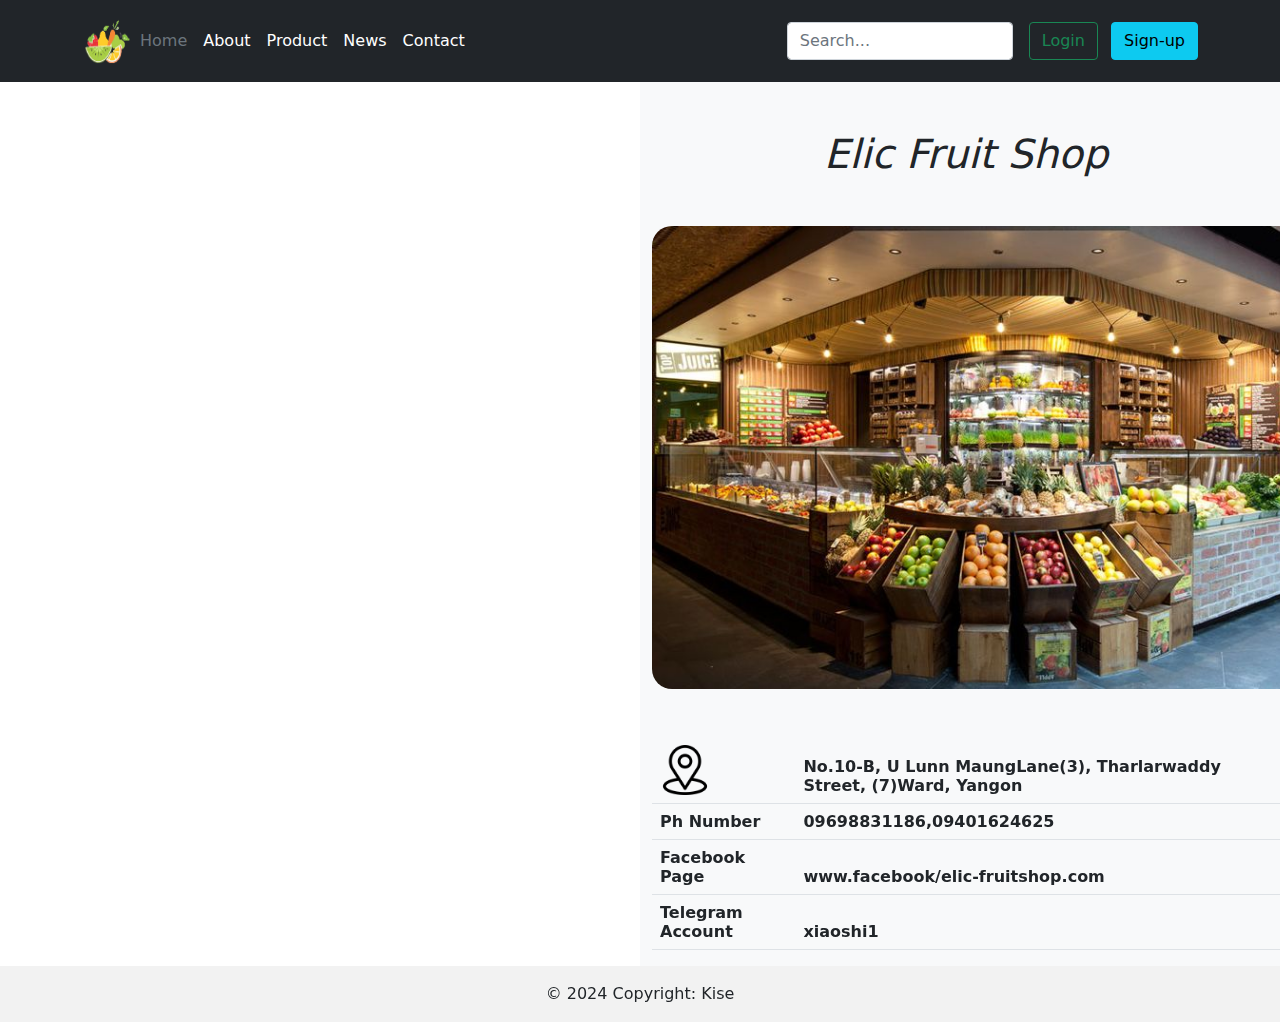
<file: fruit.project/contact.html>
<html lang="en">
<head> 
  <title> Elic Fruits Shop2</title>
   <link rel="stylesheet" href="code/bootstrap.min.css">
</head>
<body>

  <header class="p-3 bg-dark text-white">
    <div class="container">
      <div class="d-flex flex-wrap align-items-center justify-content-center justify-content-lg-start">
        <img src="img/fruits.png"  width="50px" height="50px"/>

        <ul class="nav col-12 col-lg-auto me-lg-auto mb-2 justify-content-center mb-md-0">
          <li><a href="index.html" class="nav-link px-2 text-secondary">Home</a></li>
          <li><a href="about.html" class="nav-link px-2 text-white">About</a></li>
          <li><a href="product.html" class="nav-link px-2 text-white">Product</a></li>
          <li><a href="news.html" class="nav-link px-2 text-white">News</a></li>
          <li><a href="contact.html" class="nav-link px-2 text-white">Contact</a></li>
        </ul>

        <form class="col-12 col-lg-auto mb-3 mb-lg-0 me-lg-3">
          <input type="search" class="form-control form-control-dark" placeholder="Search..." aria-label="Search">
        </form>

        <div class="text-end">
          <button type="button" class="btn btn-outline-success me-2">Login</button>
          <button type="button" class="btn btn-info">Sign-up</button>
        </div>
      </div>
    </div>
  </header>

<div class="row">
                <div class="col-6">
                  <iframe src="https://www.google.com/maps/embed?pb=!1m18!1m12!1m3!1d1135.2067857452123!2d96.14608644622594!3d16.857816182494613!2m3!1f0!2f0!3f0!3m2!1i1024!2i768!4f13.1!3m3!1m2!1s0x30c195006d3b1089%3A0xce3f916b1f28fb43!2sMyanmar%20New%20Power%20Investment%20Group%20Co.%2C%20Ltd!5e0!3m2!1sen!2smm!4v1712587163889!5m2!1sen!2smm" width="900" height="850" style="border:0;" allowfullscreen="" loading="lazy" referrerpolicy="no-referrer-when-downgrade"></iframe>
 
                </div>
                <div class="col-6 bg-light">
					<center>
              <h1 class="mt-5 mb-5"><i>Elic Fruit Shop</i></h1>
              <img src="img/loca.jpg" style="width: 700px; border-radius:20px"/>
          </center>
          <br>
          <br>
				<table class="table table-varning table-hover table-striped table-borderedtable-sm">
          <thead>
            <tr>
               <th scope="col">
                <img src="img/CAT.png" / style="width: 50px;">
              </th>
              <th scope="col"> No.10-B, U Lunn MaungLane(3), Tharlarwaddy Street, (7)Ward, Yangon</th>
            </tr>
            <tr>
                <th scope="col">Ph Number</th>
                <th scope="col">09698831186,09401624625</th>
            </tr>
            <tr>
                  <th scope="col">Facebook Page</th>
                  <th scope="col">www.facebook/elic-fruitshop.com</th>
            </tr>
            <tr>
                <th scope="col">Telegram Account</th>
                <th scope="col">xiaoshi1</th>
          </tr>
          </thead>
        </table>
</div>				 
<footer class="bg-body-tertiary text-center text-lg-start">
  <div class="text-center p-3" style="background-color: rgba(0, 0, 0, 0.05);">
    © 2024 Copyright: Kise
  </div>
</footer>

  <script src="code/jquery.min.js"></script>
  <script src="code/popper.min.js"></script>
  <script src="code/bootstrap.min.js"></script>
</body>
</html>
</file>
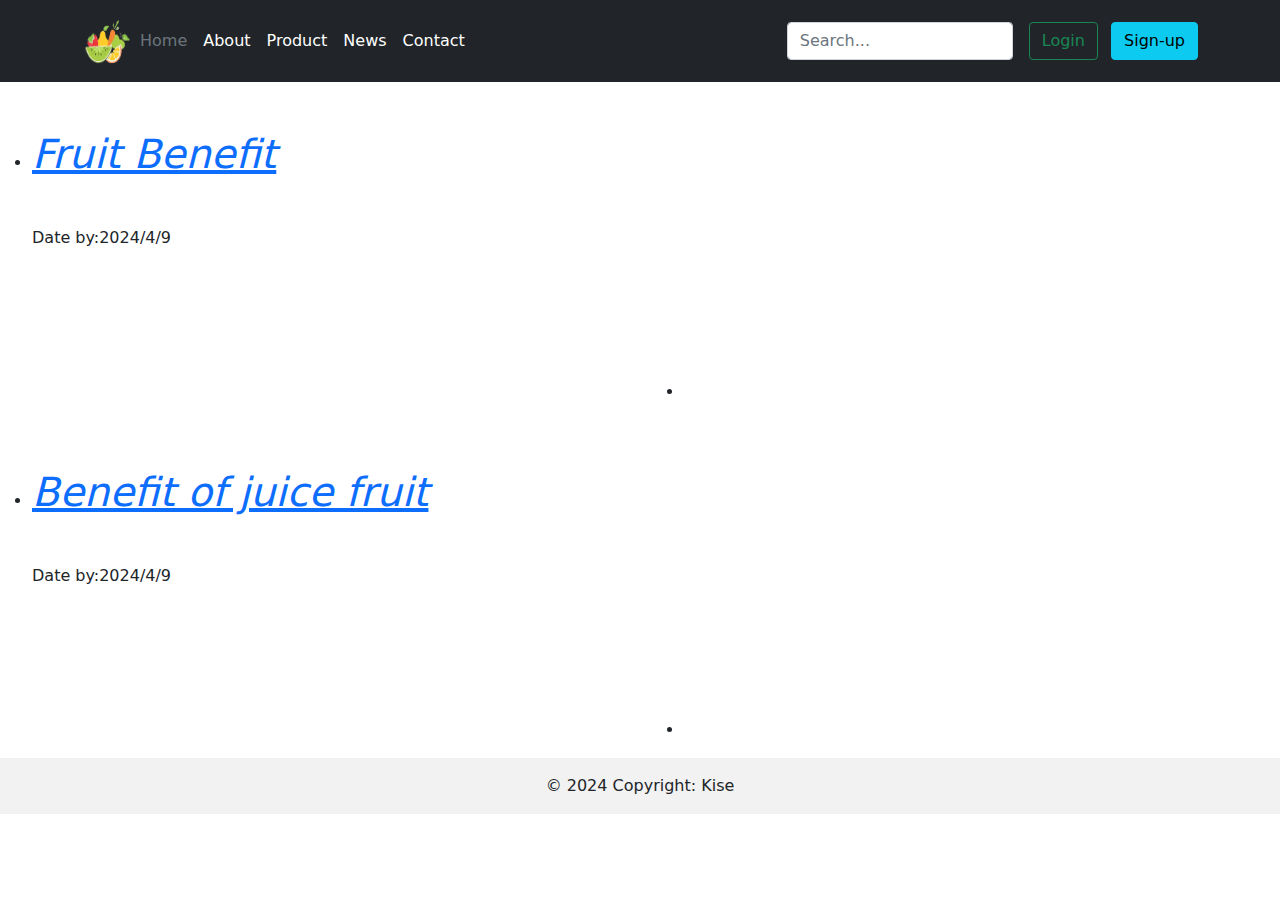
<file: fruit.project/news.html>
<html lang="en">
<head> 
    <title> Elic Fruits Shop4</title> 
   <link rel="stylesheet" href="code/bootstrap.min.css">
</head>
<body>

  <header class="p-3 bg-dark text-white">
    <div class="container">
      <div class="d-flex flex-wrap align-items-center justify-content-center justify-content-lg-start">
        <img src="img/fruits.png"  width="50px" height="50px"/>

        <ul class="nav col-12 col-lg-auto me-lg-auto mb-2 justify-content-center mb-md-0">
          <li><a href="index.html" class="nav-link px-2 text-secondary">Home</a></li>
          <li><a href="about.html" class="nav-link px-2 text-white">About</a></li>
          <li><a href="product.html" class="nav-link px-2 text-white">Product</a></li>
          <li><a href="news.html" class="nav-link px-2 text-white">News</a></li>
          <li><a href="contact.html" class="nav-link px-2 text-white">Contact</a></li>
        </ul>

        <form class="col-12 col-lg-auto mb-3 mb-lg-0 me-lg-3">
          <input type="search" class="form-control form-control-dark" placeholder="Search..." aria-label="Search">
        </form>

        <div class="text-end">
          <button type="button" class="btn btn-outline-success me-2">Login</button>
          <button type="button" class="btn btn-info">Sign-up</button>
        </div>
      </div>
    </div>
  </header>
  <main>
    <div class="row">
        <div class="col-6">
            <ul>
                <li>
                    <a href="https://www.apollodiagnostics.in/blog/10-benefits-of-fruits-in-our-life"> <h1 class="mt-5 mb-5"><i>Fruit Benefit</i></h1></a>
                    <time> Date  by:2024/4/9</time>
                </li>
            </ul>
        </div>
        <div class="col-6">
            <ul>
                <li>
                    <iframe width="560" height="315" src="https://www.youtube.com/embed/o7nCCC1HH7g?si=O21YRJ6UhO30C-gc" title="YouTube video player" frameborder="0" allow="accelerometer; autoplay; clipboard-write; encrypted-media; gyroscope; picture-in-picture; web-share" referrerpolicy="strict-origin-when-cross-origin" allowfullscreen>Fruits Benfit</iframe>
                </li>
            </ul>
        </div>
            <br>
            <div class="col-6">
                <ul>
                    <li>
                        <a href="https://www.medicalnewstoday.com/articles/fruit-juice"> <h1 class="mt-5 mb-5"><i> Benefit of juice fruit</i></h1></a>
                        <time> Date  by:2024/4/9</time>
                    </li>
                </ul>
            </div>
            <div class="col-6">
                <ul>
                    <li>
                        <iframe width="560" height="315" src="https://www.youtube.com/embed/g0XVMzpMSUY?si=S3hB2Gsq9YBI2eDl" title="YouTube video player" frameborder="0" allow="accelerometer; autoplay; clipboard-write; encrypted-media; gyroscope; picture-in-picture; web-share" referrerpolicy="strict-origin-when-cross-origin" allowfullscreen></iframe>
                    </li>
                </ul>
            </div>
            
    </div>




<footer class="bg-body-tertiary text-center text-lg-start">
  <div class="text-center p-3" style="background-color: rgba(0, 0, 0, 0.05);">
    © 2024 Copyright: Kise
  </div>
</footer>

  <script src="code/jquery.min.js"></script>
  <script src="code/popper.min.js"></script>
  <script src="code/bootstrap.min.js"></script>
</body>
</html>
</file>
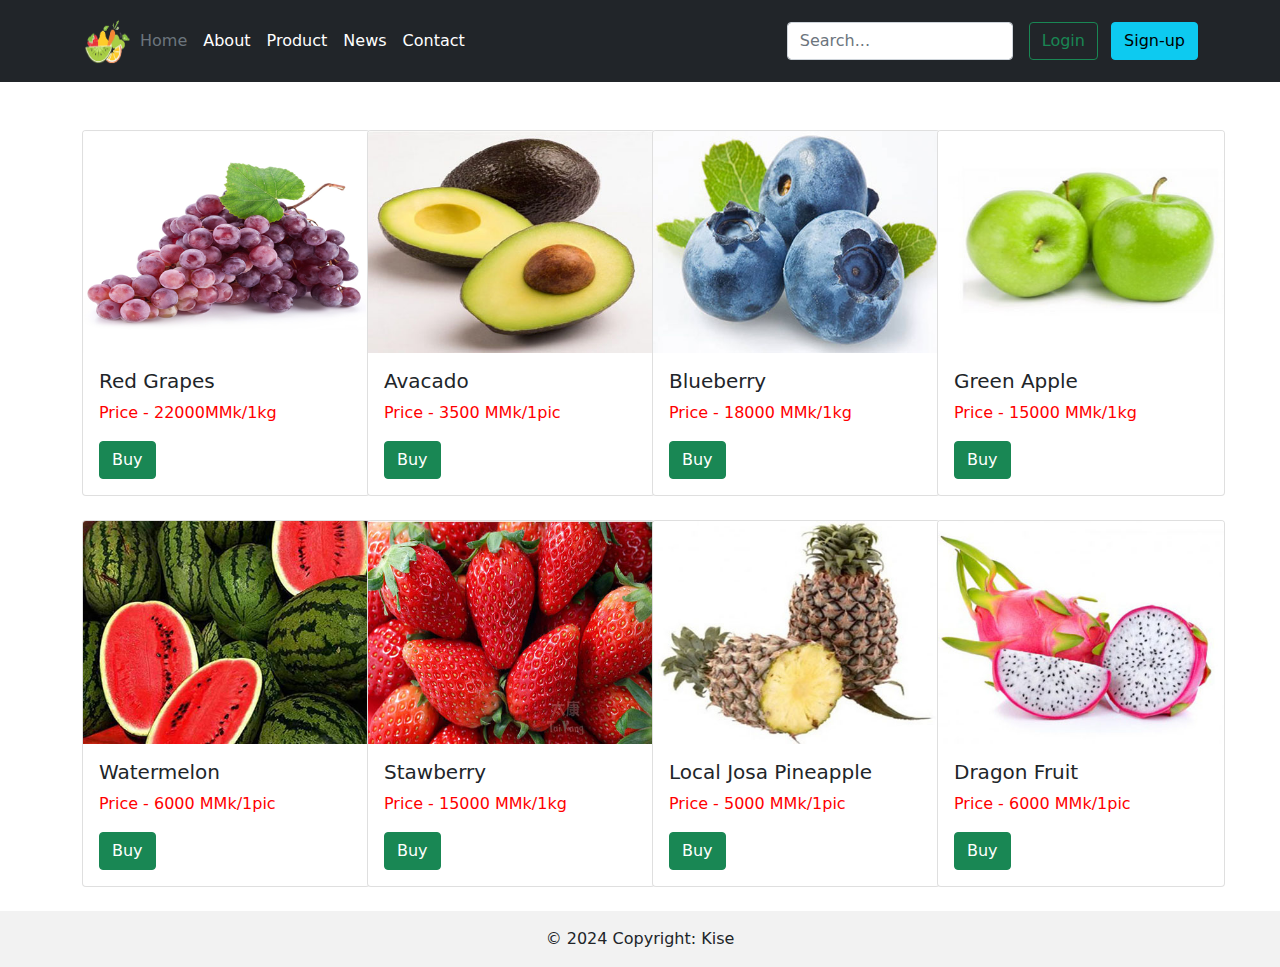
<file: fruit.project/product.html>
<html lang="en">
<head> 
    <title> Elic Fruits Shop3</title> 
   <link rel="stylesheet" href="code/bootstrap.min.css">
   <link rel="stylesheet" href="code/fruit.css">
</head>
<body>

  <header class="p-3 bg-dark text-white">
    <div class="container">
      <div class="d-flex flex-wrap align-items-center justify-content-center justify-content-lg-start">
        <img src="img/fruits.png"  width="50px" height="50px"/>

        <ul class="nav col-12 col-lg-auto me-lg-auto mb-2 justify-content-center mb-md-0">
			<li><a href="index.html" class="nav-link px-2 text-secondary">Home</a></li>
			<li><a href="about.html" class="nav-link px-2 text-white">About</a></li>
			<li><a href="product.html" class="nav-link px-2 text-white">Product</a></li>
			<li><a href="news.html" class="nav-link px-2 text-white">News</a></li>
			<li><a href="contact.html" class="nav-link px-2 text-white">Contact</a></li>
		  </ul>

        <form class="col-12 col-lg-auto mb-3 mb-lg-0 me-lg-3">
          <input type="search" class="form-control form-control-dark" placeholder="Search..." aria-label="Search">
        </form>

        <div class="text-end">
          <button type="button" class="btn btn-outline-success me-2">Login</button>
          <button type="button" class="btn btn-info">Sign-up</button>
        </div>
      </div>
    </div>
  </header>

	<div class="container mt-5">
   <div class="row">
                <div class="col-3">
				
                  <div class="card " style="width: 18rem;">
					<img src="img/1.jpg" class="card-img-top" alt="...">
					<div class="card-body">
					<h5 class="card-title">Red Grapes</h5>
					<p class="card-text" style="color:red;" >Price - 22000MMk/1kg</p>
				<a href="#" class="btn btn-success">Buy</a>
				</div>
				</div> 
				
                </div>
                <div class="col-3">
					
					<div class="card" style="width: 18rem;">
					<img src="img/2.jpg" class="card-img-top" alt="...">
					<div class="card-body">
					<h5 class="card-title">Avacado </h5>
					<p class="card-text" style="color:red;" >Price - 3500 MMk/1pic</p>
				<a href="#" class="btn btn-success">Buy</a>
				</div>
				</div> 
					
				</div>
				 <div class="col-3">
                    
					  <div class="card" style="width: 18rem;">
					<img src="img/3.jpg" class="card-img-top" alt="...">
					<div class="card-body">
					<h5 class="card-title">Blueberry</h5>
					<p class="card-text" style="color:red;" >Price - 18000 MMk/1kg</p>
				<a href="#" class="btn btn-success">Buy</a>
				</div>
				</div> 
					
                </div>
				 <div class="col-3">
                    
					  <div class="card" style="width: 18rem;">
					<img src="img/4.jpg" class="card-img-top" alt="...">
					<div class="card-body">
					<h5 class="card-title">Green Apple</h5>
					<p class="card-text" style="color:red;" >Price - 15000 MMk/1kg</p>
				<a href="#" class="btn btn-success">Buy</a>
				</div>
				</div> 
					
                </div>
       </div>
<br>

   <div class="row">
                <div class="col-3">
				
                  <div class="card" style="width: 18rem;">
					<img src="img/5.jpg" class="card-img-top" alt="...">
					<div class="card-body">
					<h5 class="card-title">Watermelon</h5>
					<p class="card-text" style="color:red;" >Price - 6000 MMk/1pic</p>
				<a href="#" class="btn btn-success">Buy</a>
				</div>
				</div> 
				
                </div>
                <div class="col-3">
					
					<div class="card" style="width: 18rem;">
					<img src="img/6.jpg" class="card-img-top" alt="...">
					<div class="card-body">
					<h5 class="card-title">Stawberry</h5>
					<p class="card-text" style="color:red;" >Price - 15000 MMk/1kg</p>
				<a href="#" class="btn btn-success">Buy</a>
				</div>
				</div> 
					
				</div>
				 <div class="col-3">
                    
					  <div class="card" style="width: 18rem;">
					<img src="img/7.jpg" class="card-img-top" alt="...">
					<div class="card-body">
					<h5 class="card-title">Local Josa Pineapple</h5>
					<p class="card-text" style="color:red;" >Price - 5000 MMk/1pic</p>
				<a href="#" class="btn btn-success">Buy</a>
				</div>
				</div> 
					
                </div>
				 <div class="col-3">
                    
					  <div class="card" style="width: 18rem;">
					<img src="img/8.jpg" class="card-img-top" alt="...">
					<div class="card-body">
					<h5 class="card-title">Dragon Fruit</h5>
					<p class="card-text" style="color:red;" >Price - 6000 MMk/1pic</p>
				<a href="#" class="btn btn-success">Buy</a>
				</div>
				</div> 
					
                </div>
       </div>
</div>
<br>
<footer class="bg-body-tertiary text-center text-lg-start">
  <div class="text-center p-3" style="background-color: rgba(0, 0, 0, 0.05);">
    © 2024 Copyright: Kise
  </div>
</footer>

  <script src="code/jquery.min.js"></script>
  <script src="code/popper.min.js"></script>
  <script src="code/bootstrap.min.js"></script>
</body>
</html>
</file>
<file: code/fruit.css>
.card-img-top:hover
{

-webkit-animation: bounce-out-top 1.6s infinite both;
	        animation: bounce-out-top 1.6s infinite both;
          
}


@-webkit-keyframes bounce-out-top {
    0% {
      -webkit-transform: translateY(0);
              transform: translateY(0);
      -webkit-animation-timing-function: ease-out;
              animation-timing-function: ease-out;
    }
    5% {
      -webkit-transform: translateY(-30px);
              transform: translateY(-30px);
      -webkit-animation-timing-function: ease-in;
              animation-timing-function: ease-in;
    }
    15% {
      -webkit-transform: translateY(0);
              transform: translateY(0);
      -webkit-animation-timing-function: ease-out;
              animation-timing-function: ease-out;
    }
    25% {
      -webkit-transform: translateY(-38px);
              transform: translateY(-38px);
      -webkit-animation-timing-function: ease-in;
              animation-timing-function: ease-in;
    }
    38% {
      -webkit-transform: translateY(0);
              transform: translateY(0);
      -webkit-animation-timing-function: ease-out;
              animation-timing-function: ease-out;
    }
    52% {
      -webkit-transform: translateY(-75px);
              transform: translateY(-75px);
      -webkit-animation-timing-function: ease-in;
              animation-timing-function: ease-in;
    }
    70% {
      -webkit-transform: translateY(0);
              transform: translateY(0);
      -webkit-animation-timing-function: ease-out;
              animation-timing-function: ease-out;
    }
    85% {
      opacity: 1;
    }
    100% {
      -webkit-transform: translateY(-800px);
              transform: translateY(-800px);
      opacity: 0;
    }
  }
  @keyframes bounce-out-top {
    0% {
      -webkit-transform: translateY(0);
              transform: translateY(0);
      -webkit-animation-timing-function: ease-out;
              animation-timing-function: ease-out;
    }
    5% {
      -webkit-transform: translateY(-30px);
              transform: translateY(-30px);
      -webkit-animation-timing-function: ease-in;
              animation-timing-function: ease-in;
    }
    15% {
      -webkit-transform: translateY(0);
              transform: translateY(0);
      -webkit-animation-timing-function: ease-out;
              animation-timing-function: ease-out;
    }
    25% {
      -webkit-transform: translateY(-38px);
              transform: translateY(-38px);
      -webkit-animation-timing-function: ease-in;
              animation-timing-function: ease-in;
    }
    38% {
      -webkit-transform: translateY(0);
              transform: translateY(0);
      -webkit-animation-timing-function: ease-out;
              animation-timing-function: ease-out;
    }
    52% {
      -webkit-transform: translateY(-75px);
              transform: translateY(-75px);
      -webkit-animation-timing-function: ease-in;
              animation-timing-function: ease-in;
    }
    70% {
      -webkit-transform: translateY(0);
              transform: translateY(0);
      -webkit-animation-timing-function: ease-out;
              animation-timing-function: ease-out;
    }
    85% {
      opacity: 1;
    }
    100% {
      -webkit-transform: translateY(-800px);
              transform: translateY(-800px);
      opacity: 0;
    }
  }
</file>
<file: fruit.project/code/fruit.css>
.card-img-top:hover
{

-webkit-animation: bounce-out-top 1.6s infinite both;
	        animation: bounce-out-top 1.6s infinite both;
          
}


@-webkit-keyframes bounce-out-top {
    0% {
      -webkit-transform: translateY(0);
              transform: translateY(0);
      -webkit-animation-timing-function: ease-out;
              animation-timing-function: ease-out;
    }
    5% {
      -webkit-transform: translateY(-30px);
              transform: translateY(-30px);
      -webkit-animation-timing-function: ease-in;
              animation-timing-function: ease-in;
    }
    15% {
      -webkit-transform: translateY(0);
              transform: translateY(0);
      -webkit-animation-timing-function: ease-out;
              animation-timing-function: ease-out;
    }
    25% {
      -webkit-transform: translateY(-38px);
              transform: translateY(-38px);
      -webkit-animation-timing-function: ease-in;
              animation-timing-function: ease-in;
    }
    38% {
      -webkit-transform: translateY(0);
              transform: translateY(0);
      -webkit-animation-timing-function: ease-out;
              animation-timing-function: ease-out;
    }
    52% {
      -webkit-transform: translateY(-75px);
              transform: translateY(-75px);
      -webkit-animation-timing-function: ease-in;
              animation-timing-function: ease-in;
    }
    70% {
      -webkit-transform: translateY(0);
              transform: translateY(0);
      -webkit-animation-timing-function: ease-out;
              animation-timing-function: ease-out;
    }
    85% {
      opacity: 1;
    }
    100% {
      -webkit-transform: translateY(-800px);
              transform: translateY(-800px);
      opacity: 0;
    }
  }
  @keyframes bounce-out-top {
    0% {
      -webkit-transform: translateY(0);
              transform: translateY(0);
      -webkit-animation-timing-function: ease-out;
              animation-timing-function: ease-out;
    }
    5% {
      -webkit-transform: translateY(-30px);
              transform: translateY(-30px);
      -webkit-animation-timing-function: ease-in;
              animation-timing-function: ease-in;
    }
    15% {
      -webkit-transform: translateY(0);
              transform: translateY(0);
      -webkit-animation-timing-function: ease-out;
              animation-timing-function: ease-out;
    }
    25% {
      -webkit-transform: translateY(-38px);
              transform: translateY(-38px);
      -webkit-animation-timing-function: ease-in;
              animation-timing-function: ease-in;
    }
    38% {
      -webkit-transform: translateY(0);
              transform: translateY(0);
      -webkit-animation-timing-function: ease-out;
              animation-timing-function: ease-out;
    }
    52% {
      -webkit-transform: translateY(-75px);
              transform: translateY(-75px);
      -webkit-animation-timing-function: ease-in;
              animation-timing-function: ease-in;
    }
    70% {
      -webkit-transform: translateY(0);
              transform: translateY(0);
      -webkit-animation-timing-function: ease-out;
              animation-timing-function: ease-out;
    }
    85% {
      opacity: 1;
    }
    100% {
      -webkit-transform: translateY(-800px);
              transform: translateY(-800px);
      opacity: 0;
    }
  }
</file>
